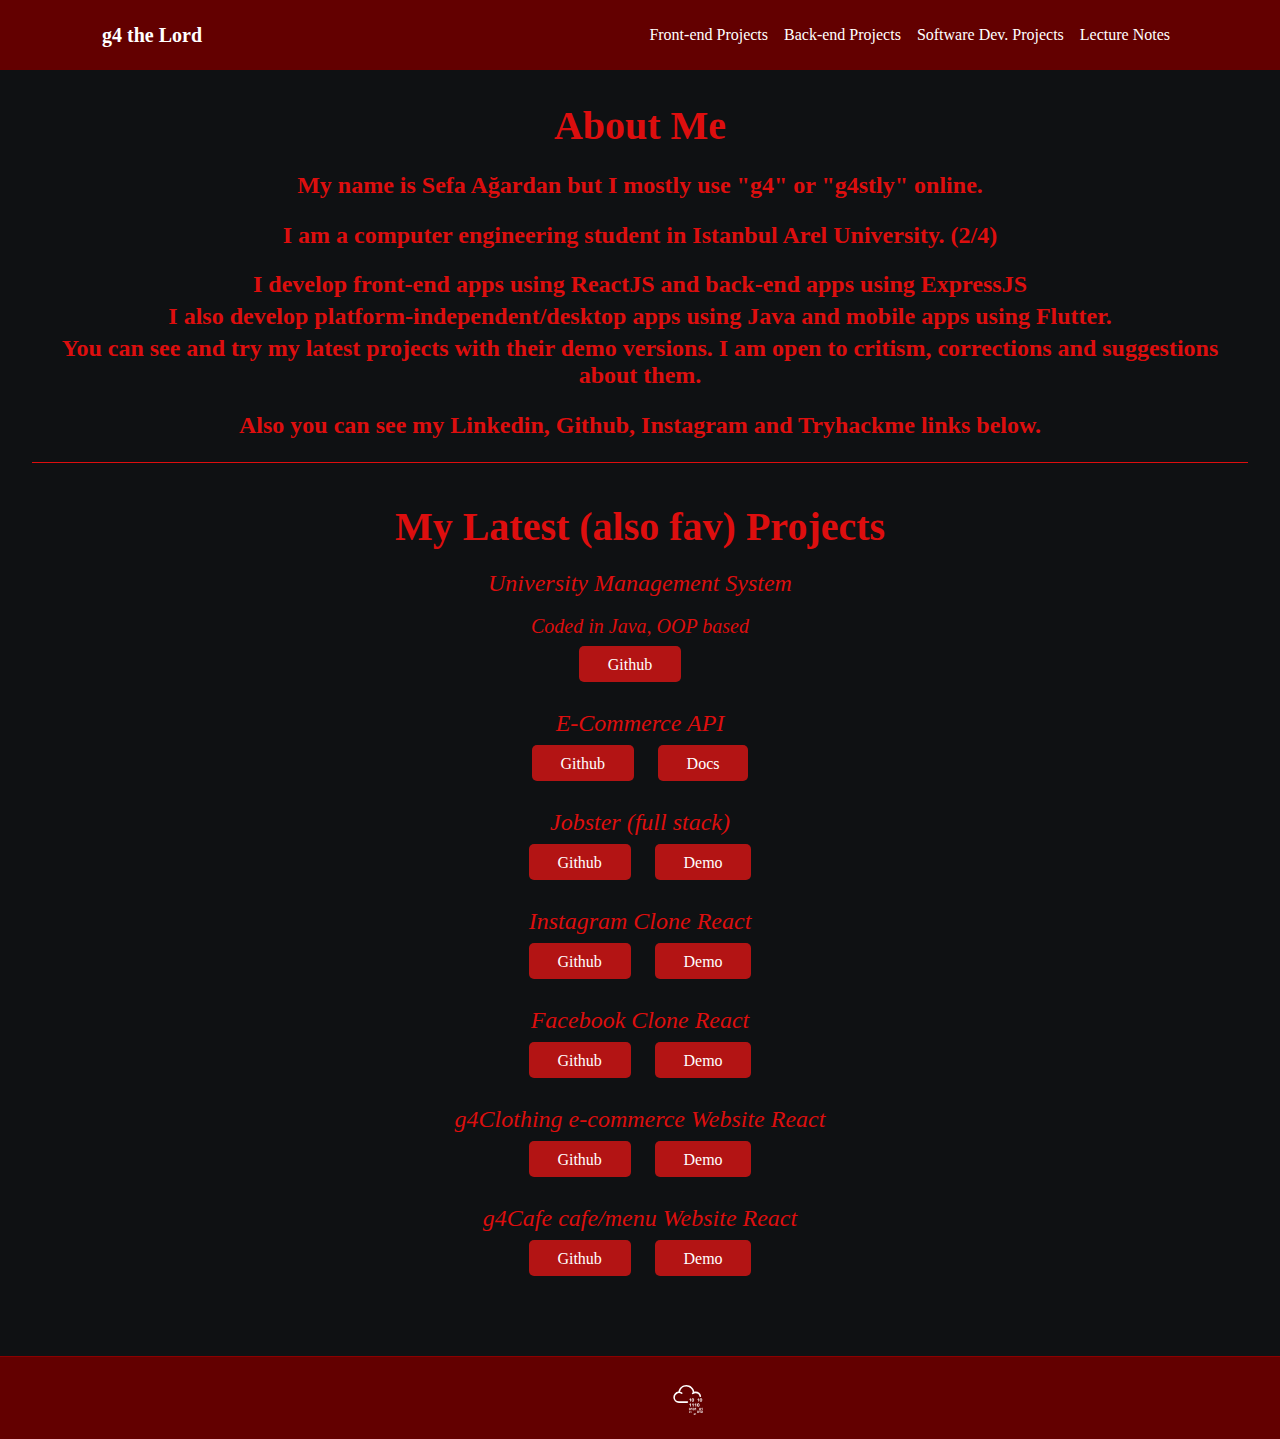
<file: index.html>
<!DOCTYPE html>
<html lang="en">

<head>
    <meta charset="UTF-8">
    <meta name="Generator" content="EditPlus">
    <meta name="Author" content="g4">
    <meta name="Keywords" content="Python,Html,Css,Boostrap,Javascript,Django">
    <meta name="Description" content="Programming">
    <meta name="viewport" content="width=device-width, initial-scale=1.0">
    <title>G4stLy Main</title>

    <!-- Google Fonts -->
    <link rel="preconnect" href="https://fonts.googleapis.com">
    <link rel="preconnect" href="https://fonts.gstatic.com" crossorigin>
    <link href="https://fonts.googleapis.com/css2?family=Ubuntu:ital,wght@0,400;1,300;1,700&display=swap"
        rel="stylesheet">
    <!-- Font Awesome -->
    <link rel="stylesheet" href="https://cdnjs.cloudflare.com/ajax/libs/font-awesome/6.1.1/css/all.min.css"
        integrity="sha512-KfkfwYDsLkIlwQp6LFnl8zNdLGxu9YAA1QvwINks4PhcElQSvqcyVLLD9aMhXd13uQjoXtEKNosOWaZqXgel0g=="
        crossorigin="anonymous" referrerpolicy="no-referrer" />
    <!-- Css-->
    <link rel="stylesheet" href="./global.css">
    <link rel="stylesheet" href="./main.css">
    <!-- Css Responsive -->
    <link rel="stylesheet" media="(max-width:500px)" href="./mobile.css">
    <link rel="stylesheet" media="(max-width:768px)" href="./tablet.css">

<body>
    
    
    
    <!-- Header / Navigation Bar -->

    <header class="bg-dark-red">
        <div class="container">
            <nav id="navbar">
                <h1 class="heading-small"> <a href="https://g4stlyx.github.io">g4 the Lord</a></h1>


                <ul>
                    <li><a href="/frontendProjects/index.html">Front-end Projects</a></li>
                    <li><a href="/backendProjects/index.html">Back-end Projects</a></li>
                    <li><a href="/softDevProjects/index.html">Software Dev. Projects</a></li>
                    <li><a href="/lectureNotes/index.html">Lecture Notes</a></li>
                </ul>

            </nav>
        </div>
    </header>
    
    

    <!-- Main Section-->

    <section id="main" style="background-color: rgb(15, 17, 19);">
        <div class="name text-center">
            <h1 class="heading-very-big">About Me</h1> <br>

            <div class="about-text-div">
                <h2 class="about-text" style="color:rgb(221, 14, 14)">My name is Sefa Ağardan but I mostly use "g4" or "g4stly" online.</h2><br>
                <h2 class="about-text" style="color:rgb(221, 14, 14)">I am a computer engineering student in Istanbul Arel University. (2/4)</h2><br>     
                <h2 class="about-text" style="color:rgb(221, 14, 14)">I develop front-end apps using ReactJS and back-end apps using ExpressJS</h><br>    
                <h2 class="about-text" style="color:rgb(221, 14, 14)">I also develop platform-independent/desktop apps using Java and mobile apps using Flutter.</h><br>
                <h2 class="about-text" style="color:rgb(221, 14, 14)">You can see and try my latest projects with their demo versions. I am open to critism, corrections and suggestions about them.</h2><br>            
                <h2 class="about-text" style="color:rgb(221, 14, 14)">Also you can see my Linkedin, Github, Instagram and Tryhackme links below.</h2>
            </div>
            <br><hr style="background-color:rgb(221, 14, 14); border:none;height:1px">
            
            <div class="latest-projects">
                <h1 style="color:rgb(221, 14, 14); margin-bottom:20px; margin-top:40px" class="heading-very-big">My Latest (also fav) Projects</h1>

                <p class="heading-medium"> University Management System</p> <br>
                <p class="heading-very-small" style="font-size:20px">Coded in Java, OOP based</p> <br>
                <a class="github" href="https://github.com/g4stlyx/uniManagement/">Github</a> &nbsp;&nbsp;&nbsp;&nbsp;
                <br><br><br>
                
                <p class="heading-medium"> E-Commerce API </p> <br>
                <a class="github" href="https://github.com/g4stlyx/eCommerceAPI/">Github</a> &nbsp;&nbsp;&nbsp;&nbsp;
                <a class="github" href="https://ecommerceapi-zwqi.onrender.com/">Docs</a>
                <br><br><br>
                
                <p class="heading-medium"> Jobster (full stack) </p> <br>
                <a class="github" href="https://github.com/g4stlyx/jobsterAPI">Github</a> &nbsp;&nbsp;&nbsp;&nbsp;
                <a class="github" href="https://jobster-api-1yfd.onrender.com/">Demo</a>
                <br><br><br>
                
                <p class="heading-medium">Instagram Clone React</p> <br>
                <a class="github" href="https://github.com/g4stlyx/instagramClone">Github</a> &nbsp;&nbsp;&nbsp;&nbsp;
                <a class="github" href="https://g4stlyx.github.io/instagramClone/">Demo</a>
                <br><br><br>

                <p class="heading-medium">Facebook Clone React</p> <br>
                <a class="github" href="https://github.com/g4stlyx/facebookClone">Github</a> &nbsp;&nbsp;&nbsp;&nbsp;
                <a class="github" href="https://g4stlyx.github.io/facebookClone/">Demo</a>
                <br><br><br>
                
                <p class="heading-medium">g4Clothing e-commerce Website React</p> <br>
                <a class="github" href="https://github.com/g4stlyx/g4Clothing">Github</a> &nbsp;&nbsp;&nbsp;&nbsp;
                <a class="github" href="https://g4stlyx.github.io/g4Clothing/">Demo</a>
                <br><br><br>

                <p class="heading-medium">g4Cafe cafe/menu Website React </p> <br>
                <a class="github" href="https://github.com/g4stlyx/g4Cafe">Github</a> &nbsp;&nbsp;&nbsp;&nbsp;
                <a class="github" href="https://g4stlyx.github.io/g4Cafe/">Demo</a>
                <br><br><br>
                
            </div>

        </div>
        
        
    </section>
      <!-- Footer / Contact Section -->

      <footer id="contact" class="bg-dark-red">

        <div class="contact-form">
                  
          <ul>
            <li><a href="https://linkedin.com/in/sef4/"><i class="fa-brands fa-linkedin-in"></i></a></li>
            <li><a href="https://github.com/g4stlyx"><i class="fa-brands fa-github"></i></a></li>
            <li><a href="https://instagram.com/g4stly_x"><i class="fa-brands fa-instagram"></i></a></li>
            <li><a href="https://tryhackme.com/p/g4stly"><svg xmlns="http://www.w3.org/2000/svg" width="30" height="30" viewBox="0 0 24 24"><path fill="currentColor" d="M10.705 0C7.54 0 4.902 2.285 4.349 5.291a4.525 4.525 0 0 0-4.107 4.5a4.525 4.525 0 0 0 4.52 4.52h6.761a.625.625 0 1 0 0-1.25H4.761a3.273 3.273 0 0 1-3.27-3.27A3.273 3.273 0 0 1 6.59 7.08a.625.625 0 0 0 .7-1.035a4.488 4.488 0 0 0-1.68-.69a5.223 5.223 0 0 1 5.096-4.104a5.221 5.221 0 0 1 5.174 4.57a4.489 4.489 0 0 0-.488.305a.625.625 0 1 0 .731 1.013a3.245 3.245 0 0 1 1.912-.616a3.278 3.278 0 0 1 3.203 2.61a.625.625 0 0 0 1.225-.251a4.533 4.533 0 0 0-4.428-3.61a4.54 4.54 0 0 0-.958.105C16.556 2.328 13.9 0 10.705 0zm5.192 10.64a.925.925 0 0 0-.462.108a.913.913 0 0 0-.313.29a1.27 1.27 0 0 0-.175.427a2.39 2.39 0 0 0-.054.514c0 .181.018.353.054.517c.036.164.095.307.175.43a.899.899 0 0 0 .313.297c.127.073.281.11.462.11c.18 0 .334-.037.46-.11a.897.897 0 0 0 .309-.296c.08-.124.137-.267.173-.431c.036-.164.054-.336.054-.517c0-.18-.018-.352-.054-.514a1.271 1.271 0 0 0-.173-.426a.901.901 0 0 0-.309-.291a.917.917 0 0 0-.46-.108zm6.486 0a.925.925 0 0 0-.462.108a.913.913 0 0 0-.313.29a1.27 1.27 0 0 0-.175.427a2.39 2.39 0 0 0-.053.514c0 .181.017.353.053.517c.036.164.095.307.175.43a.899.899 0 0 0 .313.297c.127.073.281.11.462.11c.18 0 .334-.037.46-.11a.897.897 0 0 0 .31-.296c.078-.124.136-.267.172-.431c.036-.164.054-.336.054-.517c0-.18-.018-.352-.054-.514a1.271 1.271 0 0 0-.173-.426a.901.901 0 0 0-.308-.291a.916.916 0 0 0-.461-.108zm-8.537.068l-.84.618l.313.43l.476-.368v1.877h.603v-2.557zm6.486 0l-.841.618l.314.43l.477-.368v1.877h.603v-2.557zm-4.435.445c.08 0 .143.028.193.084c.05.057.087.127.114.21c.026.083.044.173.054.269a2.541 2.541 0 0 1 0 .533c-.01.097-.028.187-.054.27a.584.584 0 0 1-.114.21a.243.243 0 0 1-.193.085a.248.248 0 0 1-.195-.086a.584.584 0 0 1-.118-.209a1.245 1.245 0 0 1-.056-.27a2.645 2.645 0 0 1 0-.533c.01-.096.029-.186.056-.27a.583.583 0 0 1 .118-.209a.25.25 0 0 1 .195-.084zm6.486 0c.08 0 .144.028.193.084c.05.057.087.127.114.21c.027.083.044.173.054.269a2.541 2.541 0 0 1 0 .533c-.01.097-.027.187-.054.27a.584.584 0 0 1-.114.21a.243.243 0 0 1-.193.085a.249.249 0 0 1-.195-.086a.581.581 0 0 1-.117-.209a1.245 1.245 0 0 1-.056-.27a2.642 2.642 0 0 1 0-.533c.01-.096.028-.186.056-.27a.58.58 0 0 1 .117-.209a.25.25 0 0 1 .195-.084zm-2.191 3.51a.93.93 0 0 0-.463.109a.908.908 0 0 0-.312.291c-.08.122-.139.263-.175.426a2.383 2.383 0 0 0-.054.514c0 .18.018.353.054.516c.036.164.094.308.175.432a.91.91 0 0 0 .312.296a.92.92 0 0 0 .463.11c.18 0 .333-.037.46-.11a.892.892 0 0 0 .308-.296a1.32 1.32 0 0 0 .174-.432c.036-.163.054-.335.054-.516c0-.18-.018-.352-.054-.514a1.274 1.274 0 0 0-.174-.426a.89.89 0 0 0-.309-.291a.918.918 0 0 0-.46-.108zm-6.402.07l-.841.617l.314.43l.476-.369v1.878h.604v-2.557zm2.125 0l-.841.617l.314.43l.477-.369v1.878h.603v-2.557zm2.116 0l-.84.617l.313.43l.477-.369v1.878h.603v-2.557zm2.16.443c.08 0 .144.028.194.085a.605.605 0 0 1 .114.21c.026.083.044.172.053.269a2.639 2.639 0 0 1 0 .532a1.28 1.28 0 0 1-.053.27a.585.585 0 0 1-.114.21a.244.244 0 0 1-.193.085a.25.25 0 0 1-.196-.085a.589.589 0 0 1-.117-.21a1.245 1.245 0 0 1-.056-.27a2.597 2.597 0 0 1 0-.532c.01-.097.028-.186.056-.27a.589.589 0 0 1 .117-.209a.249.249 0 0 1 .196-.085zm-6.729 3.073a.676.676 0 0 0-.335.078a.661.661 0 0 0-.227.211a.91.91 0 0 0-.127.31c-.027.118-.04.242-.04.373s.013.256.04.375a.93.93 0 0 0 .127.313a.65.65 0 0 0 .227.215c.092.053.204.08.335.08a.655.655 0 0 0 .334-.08a.65.65 0 0 0 .225-.215c.057-.09.1-.194.125-.313a1.75 1.75 0 0 0 .04-.375c0-.13-.014-.255-.04-.373a.931.931 0 0 0-.125-.31a.658.658 0 0 0-.225-.21a.667.667 0 0 0-.334-.08zm3.086 0a.675.675 0 0 0-.336.078a.661.661 0 0 0-.226.211a.907.907 0 0 0-.127.31a1.69 1.69 0 0 0-.04.373c0 .131.013.256.04.375a.928.928 0 0 0 .127.313c.058.09.134.162.226.215c.093.053.205.08.336.08a.655.655 0 0 0 .334-.08a.65.65 0 0 0 .224-.215c.058-.09.1-.194.126-.313a1.752 1.752 0 0 0 0-.748a.94.94 0 0 0-.126-.31a.657.657 0 0 0-.224-.21a.667.667 0 0 0-.334-.08zm5.108 0a.675.675 0 0 0-.336.078a.661.661 0 0 0-.226.211a.91.91 0 0 0-.127.31c-.027.118-.04.242-.04.373s.013.256.04.375a.931.931 0 0 0 .127.313c.058.09.134.162.226.215c.093.053.205.08.336.08c.13 0 .243-.027.334-.08a.65.65 0 0 0 .224-.215c.058-.09.1-.194.126-.313a1.75 1.75 0 0 0 .04-.375c0-.13-.014-.255-.04-.373a.943.943 0 0 0-.126-.31a.657.657 0 0 0-.224-.21a.668.668 0 0 0-.334-.08zm-6.658.05l-.61.448l.227.311l.346-.266v1.362h.438v-1.856zm3.068 0l-.61.448l.227.311l.346-.266v1.362h.438v-1.856zm5.108 0l-.611.448l.228.311l.346-.266v1.362h.438v-1.856zm-9.712.322c.058 0 .105.02.14.062a.421.421 0 0 1 .083.151a.96.96 0 0 1 .04.196a1.932 1.932 0 0 1 0 .386a.954.954 0 0 1-.04.197a.421.421 0 0 1-.083.152a.176.176 0 0 1-.14.061a.18.18 0 0 1-.141-.06a.427.427 0 0 1-.085-.153a.887.887 0 0 1-.041-.197a1.96 1.96 0 0 1 0-.386a.893.893 0 0 1 .04-.196a.42.42 0 0 1 .086-.151a.181.181 0 0 1 .141-.062zm3.086 0c.058 0 .104.02.14.062a.421.421 0 0 1 .082.151a.94.94 0 0 1 .04.196a1.906 1.906 0 0 1 0 .386a.93.93 0 0 1-.04.197a.421.421 0 0 1-.082.152a.176.176 0 0 1-.14.061a.18.18 0 0 1-.141-.06a.42.42 0 0 1-.086-.153a.846.846 0 0 1-.04-.197a1.965 1.965 0 0 1-.011-.195c0-.057.004-.121.01-.191a.849.849 0 0 1 .041-.196a.42.42 0 0 1 .086-.151a.182.182 0 0 1 .141-.062zm5.108 0c.058 0 .104.02.14.062a.421.421 0 0 1 .082.151a.92.92 0 0 1 .04.196a1.963 1.963 0 0 1 0 .386a.943.943 0 0 1-.04.197a.421.421 0 0 1-.082.152a.177.177 0 0 1-.14.061a.18.18 0 0 1-.142-.06a.437.437 0 0 1-.085-.153a.95.95 0 0 1-.04-.197a1.965 1.965 0 0 1-.011-.195c0-.057.004-.121.01-.191a.959.959 0 0 1 .04-.196a.47.47 0 0 1 .086-.151a.181.181 0 0 1 .142-.062zm-1.684 1.814a.675.675 0 0 0-.336.079a.66.66 0 0 0-.227.21a.91.91 0 0 0-.127.31a1.731 1.731 0 0 0 0 .748a.939.939 0 0 0 .127.314c.059.09.134.162.227.215c.093.053.205.08.336.08a.66.66 0 0 0 .334-.08a.648.648 0 0 0 .224-.215c.058-.09.1-.195.126-.314a1.737 1.737 0 0 0-.001-.747a.928.928 0 0 0-.125-.31a.65.65 0 0 0-.224-.211a.668.668 0 0 0-.334-.079zm3.063 0a.676.676 0 0 0-.336.079a.664.664 0 0 0-.227.21a.906.906 0 0 0-.127.31a1.74 1.74 0 0 0 0 .748a.936.936 0 0 0 .127.314a.66.66 0 0 0 .227.215c.092.053.204.08.336.08a.654.654 0 0 0 .334-.08a.648.648 0 0 0 .223-.215c.058-.09.1-.195.126-.314a1.74 1.74 0 0 0 0-.747a.928.928 0 0 0-.126-.31a.65.65 0 0 0-.223-.211a.666.666 0 0 0-.334-.079zm-1.545.05l-.611.448l.228.312l.346-.267v1.363h.438v-1.856zm-1.518.323c.057 0 .104.02.14.061a.42.42 0 0 1 .082.152a.91.91 0 0 1 .04.195a1.966 1.966 0 0 1 0 .387a.951.951 0 0 1-.04.197a.421.421 0 0 1-.082.152a.177.177 0 0 1-.14.06a.18.18 0 0 1-.142-.06a.428.428 0 0 1-.085-.152a.914.914 0 0 1-.04-.197a1.96 1.96 0 0 1-.011-.195c0-.058.003-.122.01-.192a.923.923 0 0 1 .041-.195c.02-.06.048-.11.085-.152a.181.181 0 0 1 .142-.061zm3.063 0c.057 0 .104.02.14.061a.42.42 0 0 1 .082.152a.94.94 0 0 1 .04.195a1.91 1.91 0 0 1 0 .387a.93.93 0 0 1-.04.197a.422.422 0 0 1-.083.152a.175.175 0 0 1-.14.06a.18.18 0 0 1-.141-.06a.423.423 0 0 1-.085-.152a.907.907 0 0 1-.04-.197a1.95 1.95 0 0 1 0-.387a.915.915 0 0 1 .04-.195c.02-.06.048-.11.085-.152a.182.182 0 0 1 .142-.061zm-9.713.185a.465.465 0 0 0-.232.055a.456.456 0 0 0-.157.146a.627.627 0 0 0-.089.215a1.168 1.168 0 0 0-.027.259c0 .09.009.177.027.26a.648.648 0 0 0 .089.216c.04.063.093.112.157.149a.459.459 0 0 0 .232.056c.09 0 .168-.02.231-.056a.45.45 0 0 0 .156-.149a.67.67 0 0 0 .087-.217a1.218 1.218 0 0 0 0-.518a.647.647 0 0 0-.087-.215a.448.448 0 0 0-.156-.146a.458.458 0 0 0-.23-.055zm1.052.035l-.423.31l.158.217l.24-.185v.944h.303v-1.286zm-1.052.224c.04 0 .073.014.097.042a.284.284 0 0 1 .057.105a.69.69 0 0 1 .028.136c.004.049.007.092.007.133c0 .04-.003.086-.007.135a.684.684 0 0 1-.028.136a.285.285 0 0 1-.057.105a.123.123 0 0 1-.097.043a.125.125 0 0 1-.098-.043a.298.298 0 0 1-.059-.105a.612.612 0 0 1-.028-.136a1.39 1.39 0 0 1 0-.268a.62.62 0 0 1 .028-.136a.297.297 0 0 1 .06-.105a.125.125 0 0 1 .097-.042zm3.775 1.394a.463.463 0 0 0-.232.054a.452.452 0 0 0-.157.146a.621.621 0 0 0-.088.214a1.19 1.19 0 0 0 0 .519a.641.641 0 0 0 .088.217a.46.46 0 0 0 .157.15a.458.458 0 0 0 .232.054a.454.454 0 0 0 .232-.055a.45.45 0 0 0 .155-.149a.664.664 0 0 0 .087-.217a1.189 1.189 0 0 0 0-.519a.642.642 0 0 0-.087-.214a.446.446 0 0 0-.155-.146a.459.459 0 0 0-.232-.054zm1.052.034l-.423.31l.158.216l.24-.185v.945h.303V22.68zm-1.052.223c.04 0 .073.014.098.043a.3.3 0 0 1 .057.105a.643.643 0 0 1 .027.135a1.31 1.31 0 0 1 0 .268a.654.654 0 0 1-.027.137a.307.307 0 0 1-.057.105a.124.124 0 0 1-.098.042a.125.125 0 0 1-.098-.042a.293.293 0 0 1-.059-.105a.618.618 0 0 1-.028-.137a1.364 1.364 0 0 1 0-.268a.612.612 0 0 1 .028-.135a.287.287 0 0 1 .06-.105a.123.123 0 0 1 .097-.043z"/></svg></a></li>
          </ul>
        
        </div>
      </footer>

      








</body>

</html>
</file>
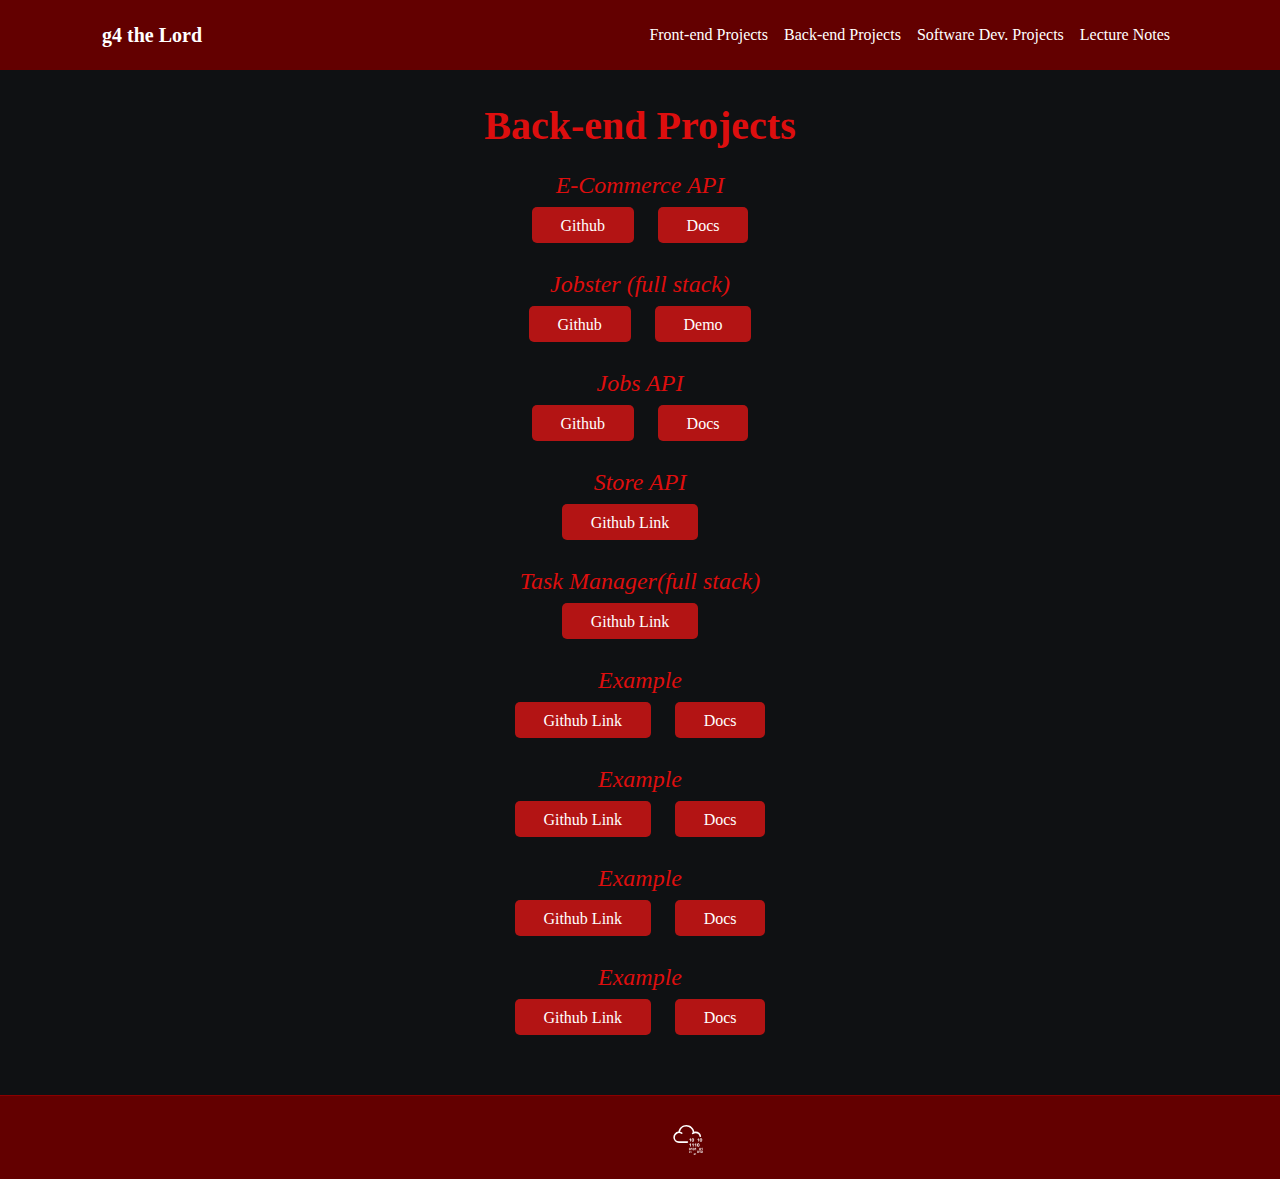
<file: backendProjects/index.html>
<!DOCTYPE html>
<html lang="en">

<head>
    <meta charset="UTF-8">
    <meta name="Generator" content="EditPlus">
    <meta name="Author" content="g4">
    <meta name="Keywords" content="Python,Html,Css,Boostrap,Javascript,C#">
    <meta name="Description" content="Programming">
    <meta name="viewport" content="width=device-width, initial-scale=1.0">
    <title>G4stLy Back-end Projects</title>

    <!-- Google Fonts -->
    <link rel="preconnect" href="https://fonts.googleapis.com">
    <link rel="preconnect" href="https://fonts.gstatic.com" crossorigin>
    <link href="https://fonts.googleapis.com/css2?family=Ubuntu:ital,wght@0,400;1,300;1,700&display=swap"
        rel="stylesheet">
    <!-- Font Awesome -->
    <link rel="stylesheet" href="https://cdnjs.cloudflare.com/ajax/libs/font-awesome/6.1.1/css/all.min.css"
        integrity="sha512-KfkfwYDsLkIlwQp6LFnl8zNdLGxu9YAA1QvwINks4PhcElQSvqcyVLLD9aMhXd13uQjoXtEKNosOWaZqXgel0g=="
        crossorigin="anonymous" referrerpolicy="no-referrer" />
    <!-- Css-->
    <link rel="stylesheet" type="text/css" href="../../global.css">
    <link rel="stylesheet" href="../../main.css">
    <!-- Css Responsive -->
    <link rel="stylesheet" media="(max-width:500px)" href="../../mobile.css">

<body>

    <!-- Header / Navigation Bar -->

    <header class="bg-dark-red">
        <div class="container">
            <nav id="navbar">
                <h1 class="heading-small"> <a href="https://g4stlyx.github.io">g4 the Lord</a></h1>


                <ul>
                    <li><a href="/frontendProjects/index.html">Front-end Projects</a></li>
                    <li><a href="/backendProjects/index.html">Back-end Projects</a></li>
                    <li><a href="/softDevProjects/index.html">Software Dev. Projects</a></li>
                    <li><a href="/lectureNotes/index.html">Lecture Notes</a></li>
                </ul>

            </nav>
        </div>
    </header>

    <!-- Main Section-->

    <section id="main">
        <div class="name text-center" >
            <h1 class="heading-very-big">Back-end Projects</h1> <br>

            <p class="heading-medium"> E-Commerce API </p> <br>
            <a class="github" href="https://github.com/g4stlyx/eCommerceAPI/">Github</a> &nbsp;&nbsp;&nbsp;&nbsp;
            <a class="github" href="https://ecommerceapi-zwqi.onrender.com/">Docs</a>
            <br><br><br>

            <p class="heading-medium">Jobster (full stack) </p> <br>
            <a class="github" href="https://github.com/g4stlyx/jobsterAPI">Github</a> &nbsp;&nbsp;&nbsp;&nbsp;
            <a class="github" href="https://jobster-api-1yfd.onrender.com/">Demo</a>
            <br><br><br>
            
            <p class="heading-medium">Jobs API</p> <br>
            <a class="github" href="https://github.com/g4stlyx/jobsAPI">Github</a> &nbsp;&nbsp;&nbsp;&nbsp;
            <a class="github" href="https://jobs-api-qomp.onrender.com/api-docs/#/">Docs</a>
            <br><br><br>

            <p class="heading-medium">Store API</p> <br>
            <a class="github" href="https://github.com/g4stlyx/storeAPI">Github Link</a> &nbsp;&nbsp;&nbsp;&nbsp;
            <br><br><br> 
            
            <p class="heading-medium">Task Manager(full stack)</p> <br>
            <a class="github" href="https://github.com/g4stlyx/taskManager">Github Link</a> &nbsp;&nbsp;&nbsp;&nbsp;
            <br><br><br>   

            <p class="heading-medium">Example</p> <br>
            <a class="github" href="https://github.com/g4stlyx/jobsAPI">Github Link</a> &nbsp;&nbsp;&nbsp;&nbsp;
            <a class="github" href="https://jobs-api-qomp.onrender.com/api-docs/#/">Docs</a>
            <br><br><br>

            <p class="heading-medium">Example</p> <br>
            <a class="github" href="https://github.com/g4stlyx/jobsAPI">Github Link</a> &nbsp;&nbsp;&nbsp;&nbsp;
            <a class="github" href="https://jobs-api-qomp.onrender.com/api-docs/#/">Docs</a>
            <br><br><br>
            
            <p class="heading-medium">Example</p> <br>
            <a class="github" href="https://github.com/g4stlyx/jobsAPI">Github Link</a> &nbsp;&nbsp;&nbsp;&nbsp;
            <a class="github" href="https://jobs-api-qomp.onrender.com/api-docs/#/">Docs</a>
            <br><br><br>

            <p class="heading-medium">Example</p> <br>
            <a class="github" href="https://github.com/g4stlyx/jobsAPI">Github Link</a> &nbsp;&nbsp;&nbsp;&nbsp;
            <a class="github" href="https://jobs-api-qomp.onrender.com/api-docs/#/">Docs</a>
            <br><br><br>








        </div>
        
        
    </section>

      <!-- Footer / Contact Section -->

      <footer id="contact" class="bg-dark-red">

        <div class="contact-form">
                  
            <ul>
                <li><a href="https://linkedin.com/in/sef4/"><i class="fa-brands fa-linkedin-in"></i></a></li>
                <li><a href="https://github.com/g4stlyx"><i class="fa-brands fa-github"></i></a></li>
                <li><a href="https://instagram.com/g4stly_x"><i class="fa-brands fa-instagram"></i></a></li>
                <li><a href="https://tryhackme.com/p/g4stly"><svg xmlns="http://www.w3.org/2000/svg" width="30" height="30" viewBox="0 0 24 24"><path fill="currentColor" d="M10.705 0C7.54 0 4.902 2.285 4.349 5.291a4.525 4.525 0 0 0-4.107 4.5a4.525 4.525 0 0 0 4.52 4.52h6.761a.625.625 0 1 0 0-1.25H4.761a3.273 3.273 0 0 1-3.27-3.27A3.273 3.273 0 0 1 6.59 7.08a.625.625 0 0 0 .7-1.035a4.488 4.488 0 0 0-1.68-.69a5.223 5.223 0 0 1 5.096-4.104a5.221 5.221 0 0 1 5.174 4.57a4.489 4.489 0 0 0-.488.305a.625.625 0 1 0 .731 1.013a3.245 3.245 0 0 1 1.912-.616a3.278 3.278 0 0 1 3.203 2.61a.625.625 0 0 0 1.225-.251a4.533 4.533 0 0 0-4.428-3.61a4.54 4.54 0 0 0-.958.105C16.556 2.328 13.9 0 10.705 0zm5.192 10.64a.925.925 0 0 0-.462.108a.913.913 0 0 0-.313.29a1.27 1.27 0 0 0-.175.427a2.39 2.39 0 0 0-.054.514c0 .181.018.353.054.517c.036.164.095.307.175.43a.899.899 0 0 0 .313.297c.127.073.281.11.462.11c.18 0 .334-.037.46-.11a.897.897 0 0 0 .309-.296c.08-.124.137-.267.173-.431c.036-.164.054-.336.054-.517c0-.18-.018-.352-.054-.514a1.271 1.271 0 0 0-.173-.426a.901.901 0 0 0-.309-.291a.917.917 0 0 0-.46-.108zm6.486 0a.925.925 0 0 0-.462.108a.913.913 0 0 0-.313.29a1.27 1.27 0 0 0-.175.427a2.39 2.39 0 0 0-.053.514c0 .181.017.353.053.517c.036.164.095.307.175.43a.899.899 0 0 0 .313.297c.127.073.281.11.462.11c.18 0 .334-.037.46-.11a.897.897 0 0 0 .31-.296c.078-.124.136-.267.172-.431c.036-.164.054-.336.054-.517c0-.18-.018-.352-.054-.514a1.271 1.271 0 0 0-.173-.426a.901.901 0 0 0-.308-.291a.916.916 0 0 0-.461-.108zm-8.537.068l-.84.618l.313.43l.476-.368v1.877h.603v-2.557zm6.486 0l-.841.618l.314.43l.477-.368v1.877h.603v-2.557zm-4.435.445c.08 0 .143.028.193.084c.05.057.087.127.114.21c.026.083.044.173.054.269a2.541 2.541 0 0 1 0 .533c-.01.097-.028.187-.054.27a.584.584 0 0 1-.114.21a.243.243 0 0 1-.193.085a.248.248 0 0 1-.195-.086a.584.584 0 0 1-.118-.209a1.245 1.245 0 0 1-.056-.27a2.645 2.645 0 0 1 0-.533c.01-.096.029-.186.056-.27a.583.583 0 0 1 .118-.209a.25.25 0 0 1 .195-.084zm6.486 0c.08 0 .144.028.193.084c.05.057.087.127.114.21c.027.083.044.173.054.269a2.541 2.541 0 0 1 0 .533c-.01.097-.027.187-.054.27a.584.584 0 0 1-.114.21a.243.243 0 0 1-.193.085a.249.249 0 0 1-.195-.086a.581.581 0 0 1-.117-.209a1.245 1.245 0 0 1-.056-.27a2.642 2.642 0 0 1 0-.533c.01-.096.028-.186.056-.27a.58.58 0 0 1 .117-.209a.25.25 0 0 1 .195-.084zm-2.191 3.51a.93.93 0 0 0-.463.109a.908.908 0 0 0-.312.291c-.08.122-.139.263-.175.426a2.383 2.383 0 0 0-.054.514c0 .18.018.353.054.516c.036.164.094.308.175.432a.91.91 0 0 0 .312.296a.92.92 0 0 0 .463.11c.18 0 .333-.037.46-.11a.892.892 0 0 0 .308-.296a1.32 1.32 0 0 0 .174-.432c.036-.163.054-.335.054-.516c0-.18-.018-.352-.054-.514a1.274 1.274 0 0 0-.174-.426a.89.89 0 0 0-.309-.291a.918.918 0 0 0-.46-.108zm-6.402.07l-.841.617l.314.43l.476-.369v1.878h.604v-2.557zm2.125 0l-.841.617l.314.43l.477-.369v1.878h.603v-2.557zm2.116 0l-.84.617l.313.43l.477-.369v1.878h.603v-2.557zm2.16.443c.08 0 .144.028.194.085a.605.605 0 0 1 .114.21c.026.083.044.172.053.269a2.639 2.639 0 0 1 0 .532a1.28 1.28 0 0 1-.053.27a.585.585 0 0 1-.114.21a.244.244 0 0 1-.193.085a.25.25 0 0 1-.196-.085a.589.589 0 0 1-.117-.21a1.245 1.245 0 0 1-.056-.27a2.597 2.597 0 0 1 0-.532c.01-.097.028-.186.056-.27a.589.589 0 0 1 .117-.209a.249.249 0 0 1 .196-.085zm-6.729 3.073a.676.676 0 0 0-.335.078a.661.661 0 0 0-.227.211a.91.91 0 0 0-.127.31c-.027.118-.04.242-.04.373s.013.256.04.375a.93.93 0 0 0 .127.313a.65.65 0 0 0 .227.215c.092.053.204.08.335.08a.655.655 0 0 0 .334-.08a.65.65 0 0 0 .225-.215c.057-.09.1-.194.125-.313a1.75 1.75 0 0 0 .04-.375c0-.13-.014-.255-.04-.373a.931.931 0 0 0-.125-.31a.658.658 0 0 0-.225-.21a.667.667 0 0 0-.334-.08zm3.086 0a.675.675 0 0 0-.336.078a.661.661 0 0 0-.226.211a.907.907 0 0 0-.127.31a1.69 1.69 0 0 0-.04.373c0 .131.013.256.04.375a.928.928 0 0 0 .127.313c.058.09.134.162.226.215c.093.053.205.08.336.08a.655.655 0 0 0 .334-.08a.65.65 0 0 0 .224-.215c.058-.09.1-.194.126-.313a1.752 1.752 0 0 0 0-.748a.94.94 0 0 0-.126-.31a.657.657 0 0 0-.224-.21a.667.667 0 0 0-.334-.08zm5.108 0a.675.675 0 0 0-.336.078a.661.661 0 0 0-.226.211a.91.91 0 0 0-.127.31c-.027.118-.04.242-.04.373s.013.256.04.375a.931.931 0 0 0 .127.313c.058.09.134.162.226.215c.093.053.205.08.336.08c.13 0 .243-.027.334-.08a.65.65 0 0 0 .224-.215c.058-.09.1-.194.126-.313a1.75 1.75 0 0 0 .04-.375c0-.13-.014-.255-.04-.373a.943.943 0 0 0-.126-.31a.657.657 0 0 0-.224-.21a.668.668 0 0 0-.334-.08zm-6.658.05l-.61.448l.227.311l.346-.266v1.362h.438v-1.856zm3.068 0l-.61.448l.227.311l.346-.266v1.362h.438v-1.856zm5.108 0l-.611.448l.228.311l.346-.266v1.362h.438v-1.856zm-9.712.322c.058 0 .105.02.14.062a.421.421 0 0 1 .083.151a.96.96 0 0 1 .04.196a1.932 1.932 0 0 1 0 .386a.954.954 0 0 1-.04.197a.421.421 0 0 1-.083.152a.176.176 0 0 1-.14.061a.18.18 0 0 1-.141-.06a.427.427 0 0 1-.085-.153a.887.887 0 0 1-.041-.197a1.96 1.96 0 0 1 0-.386a.893.893 0 0 1 .04-.196a.42.42 0 0 1 .086-.151a.181.181 0 0 1 .141-.062zm3.086 0c.058 0 .104.02.14.062a.421.421 0 0 1 .082.151a.94.94 0 0 1 .04.196a1.906 1.906 0 0 1 0 .386a.93.93 0 0 1-.04.197a.421.421 0 0 1-.082.152a.176.176 0 0 1-.14.061a.18.18 0 0 1-.141-.06a.42.42 0 0 1-.086-.153a.846.846 0 0 1-.04-.197a1.965 1.965 0 0 1-.011-.195c0-.057.004-.121.01-.191a.849.849 0 0 1 .041-.196a.42.42 0 0 1 .086-.151a.182.182 0 0 1 .141-.062zm5.108 0c.058 0 .104.02.14.062a.421.421 0 0 1 .082.151a.92.92 0 0 1 .04.196a1.963 1.963 0 0 1 0 .386a.943.943 0 0 1-.04.197a.421.421 0 0 1-.082.152a.177.177 0 0 1-.14.061a.18.18 0 0 1-.142-.06a.437.437 0 0 1-.085-.153a.95.95 0 0 1-.04-.197a1.965 1.965 0 0 1-.011-.195c0-.057.004-.121.01-.191a.959.959 0 0 1 .04-.196a.47.47 0 0 1 .086-.151a.181.181 0 0 1 .142-.062zm-1.684 1.814a.675.675 0 0 0-.336.079a.66.66 0 0 0-.227.21a.91.91 0 0 0-.127.31a1.731 1.731 0 0 0 0 .748a.939.939 0 0 0 .127.314c.059.09.134.162.227.215c.093.053.205.08.336.08a.66.66 0 0 0 .334-.08a.648.648 0 0 0 .224-.215c.058-.09.1-.195.126-.314a1.737 1.737 0 0 0-.001-.747a.928.928 0 0 0-.125-.31a.65.65 0 0 0-.224-.211a.668.668 0 0 0-.334-.079zm3.063 0a.676.676 0 0 0-.336.079a.664.664 0 0 0-.227.21a.906.906 0 0 0-.127.31a1.74 1.74 0 0 0 0 .748a.936.936 0 0 0 .127.314a.66.66 0 0 0 .227.215c.092.053.204.08.336.08a.654.654 0 0 0 .334-.08a.648.648 0 0 0 .223-.215c.058-.09.1-.195.126-.314a1.74 1.74 0 0 0 0-.747a.928.928 0 0 0-.126-.31a.65.65 0 0 0-.223-.211a.666.666 0 0 0-.334-.079zm-1.545.05l-.611.448l.228.312l.346-.267v1.363h.438v-1.856zm-1.518.323c.057 0 .104.02.14.061a.42.42 0 0 1 .082.152a.91.91 0 0 1 .04.195a1.966 1.966 0 0 1 0 .387a.951.951 0 0 1-.04.197a.421.421 0 0 1-.082.152a.177.177 0 0 1-.14.06a.18.18 0 0 1-.142-.06a.428.428 0 0 1-.085-.152a.914.914 0 0 1-.04-.197a1.96 1.96 0 0 1-.011-.195c0-.058.003-.122.01-.192a.923.923 0 0 1 .041-.195c.02-.06.048-.11.085-.152a.181.181 0 0 1 .142-.061zm3.063 0c.057 0 .104.02.14.061a.42.42 0 0 1 .082.152a.94.94 0 0 1 .04.195a1.91 1.91 0 0 1 0 .387a.93.93 0 0 1-.04.197a.422.422 0 0 1-.083.152a.175.175 0 0 1-.14.06a.18.18 0 0 1-.141-.06a.423.423 0 0 1-.085-.152a.907.907 0 0 1-.04-.197a1.95 1.95 0 0 1 0-.387a.915.915 0 0 1 .04-.195c.02-.06.048-.11.085-.152a.182.182 0 0 1 .142-.061zm-9.713.185a.465.465 0 0 0-.232.055a.456.456 0 0 0-.157.146a.627.627 0 0 0-.089.215a1.168 1.168 0 0 0-.027.259c0 .09.009.177.027.26a.648.648 0 0 0 .089.216c.04.063.093.112.157.149a.459.459 0 0 0 .232.056c.09 0 .168-.02.231-.056a.45.45 0 0 0 .156-.149a.67.67 0 0 0 .087-.217a1.218 1.218 0 0 0 0-.518a.647.647 0 0 0-.087-.215a.448.448 0 0 0-.156-.146a.458.458 0 0 0-.23-.055zm1.052.035l-.423.31l.158.217l.24-.185v.944h.303v-1.286zm-1.052.224c.04 0 .073.014.097.042a.284.284 0 0 1 .057.105a.69.69 0 0 1 .028.136c.004.049.007.092.007.133c0 .04-.003.086-.007.135a.684.684 0 0 1-.028.136a.285.285 0 0 1-.057.105a.123.123 0 0 1-.097.043a.125.125 0 0 1-.098-.043a.298.298 0 0 1-.059-.105a.612.612 0 0 1-.028-.136a1.39 1.39 0 0 1 0-.268a.62.62 0 0 1 .028-.136a.297.297 0 0 1 .06-.105a.125.125 0 0 1 .097-.042zm3.775 1.394a.463.463 0 0 0-.232.054a.452.452 0 0 0-.157.146a.621.621 0 0 0-.088.214a1.19 1.19 0 0 0 0 .519a.641.641 0 0 0 .088.217a.46.46 0 0 0 .157.15a.458.458 0 0 0 .232.054a.454.454 0 0 0 .232-.055a.45.45 0 0 0 .155-.149a.664.664 0 0 0 .087-.217a1.189 1.189 0 0 0 0-.519a.642.642 0 0 0-.087-.214a.446.446 0 0 0-.155-.146a.459.459 0 0 0-.232-.054zm1.052.034l-.423.31l.158.216l.24-.185v.945h.303V22.68zm-1.052.223c.04 0 .073.014.098.043a.3.3 0 0 1 .057.105a.643.643 0 0 1 .027.135a1.31 1.31 0 0 1 0 .268a.654.654 0 0 1-.027.137a.307.307 0 0 1-.057.105a.124.124 0 0 1-.098.042a.125.125 0 0 1-.098-.042a.293.293 0 0 1-.059-.105a.618.618 0 0 1-.028-.137a1.364 1.364 0 0 1 0-.268a.612.612 0 0 1 .028-.135a.287.287 0 0 1 .06-.105a.123.123 0 0 1 .097-.043z"/></svg></a></li>
            </ul>
        
        </div>
      </footer>

      








</body>

</html>
</file>
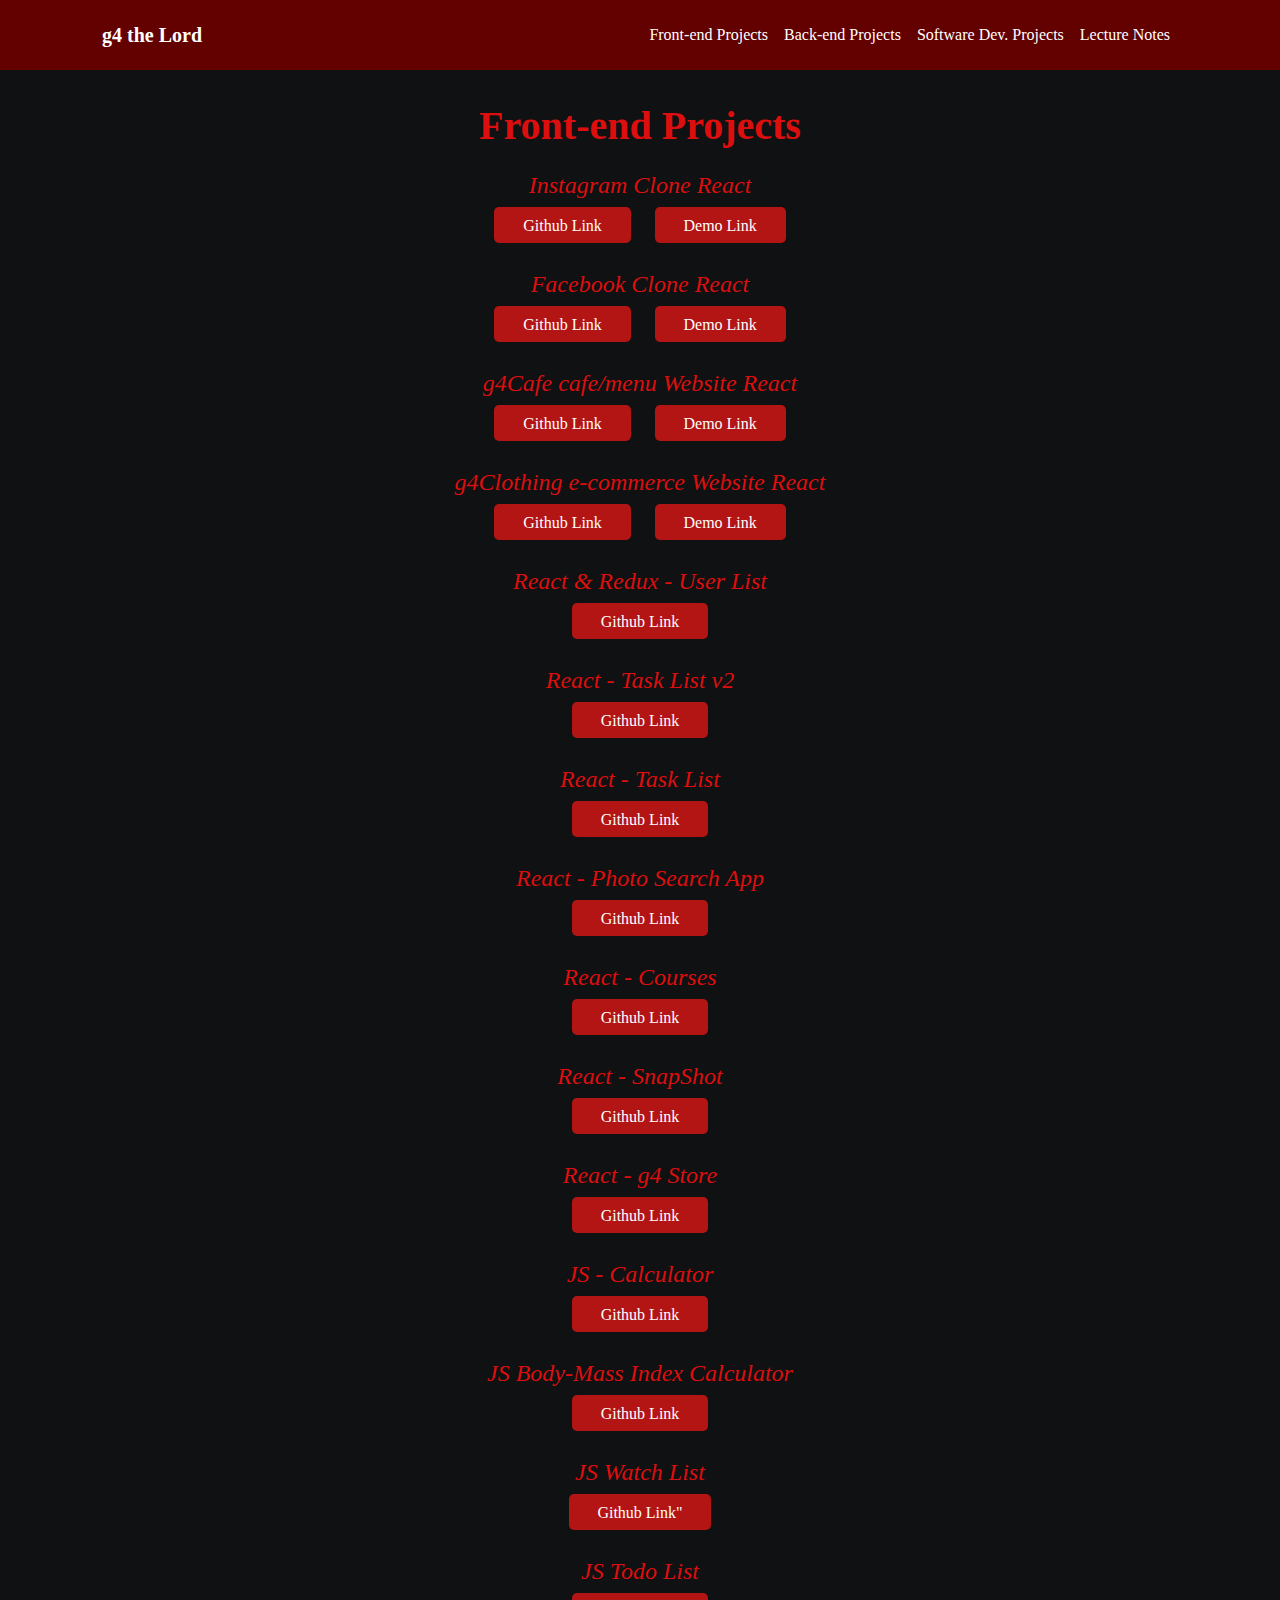
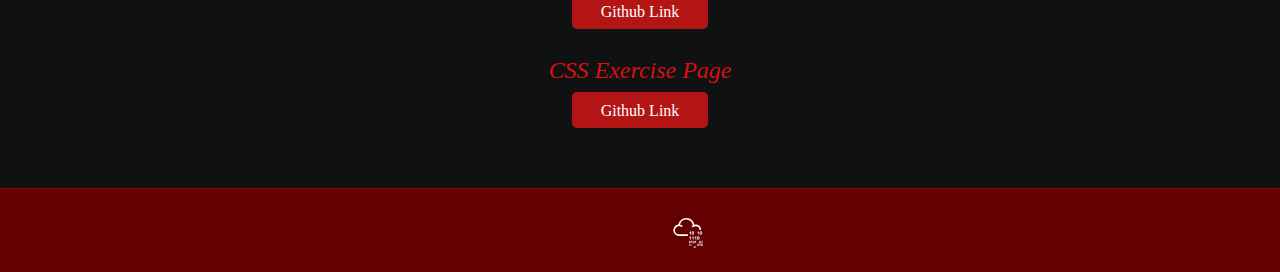
<file: frontendProjects/index.html>
<!DOCTYPE html>
<html lang="en">

<head>
    <meta charset="UTF-8">
    <meta name="Generator" content="EditPlus">
    <meta name="Author" content="g4">
    <meta name="Keywords" content="Python,Html,Css,Boostrap,Javascript,C#">
    <meta name="Description" content="Programming">
    <meta name="viewport" content="width=device-width, initial-scale=1.0">
    <title>G4stLy Front-end Projects</title>

    <!-- Google Fonts -->
    <link rel="preconnect" href="https://fonts.googleapis.com">
    <link rel="preconnect" href="https://fonts.gstatic.com" crossorigin>
    <link href="https://fonts.googleapis.com/css2?family=Ubuntu:ital,wght@0,400;1,300;1,700&display=swap"
        rel="stylesheet">
    <!-- Font Awesome -->
    <link rel="stylesheet" href="https://cdnjs.cloudflare.com/ajax/libs/font-awesome/6.1.1/css/all.min.css"
        integrity="sha512-KfkfwYDsLkIlwQp6LFnl8zNdLGxu9YAA1QvwINks4PhcElQSvqcyVLLD9aMhXd13uQjoXtEKNosOWaZqXgel0g=="
        crossorigin="anonymous" referrerpolicy="no-referrer" />
    <!-- Css-->
    <link rel="stylesheet" type="text/css" href="../../global.css">
    <link rel="stylesheet" href="../../main.css">
    <!-- Css Responsive -->
    <link rel="stylesheet" media="(max-width:500px)" href="../../mobile.css">

<body>

    <!-- Header / Navigation Bar -->

    <header class="bg-dark-red">
        <div class="container">
            <nav id="navbar">
                <h1 class="heading-small"> <a href="https://g4stlyx.github.io">g4 the Lord</a></h1>


                <ul>
                    <li><a href="/frontendProjects/index.html">Front-end Projects</a></li>
                    <li><a href="/backendProjects/index.html">Back-end Projects</a></li>
                    <li><a href="/softDevProjects/index.html">Software Dev. Projects</a></li>
                    <li><a href="/lectureNotes/index.html">Lecture Notes</a></li>
                </ul>

            </nav>
        </div>
    </header>

    <!-- Main Section-->

    <section id="main">
        <div class="name text-center" >
            <h1 class="heading-very-big">Front-end Projects</h1> <br>


            <p class="heading-medium">Instagram Clone React </p> <br>
            <a class="github" href="https://github.com/g4stlyx/instagramClone">Github Link</a> &nbsp;&nbsp;&nbsp;&nbsp;
            <a class="github" href="https://g4stlyx.github.io/instagramClone/">Demo Link</a>
            <br><br><br>
            
            <p class="heading-medium">Facebook Clone React </p> <br>
            <a class="github" href="https://github.com/g4stlyx/facebookClone">Github Link</a> &nbsp;&nbsp;&nbsp;&nbsp;
            <a class="github" href="https://g4stlyx.github.io/facebookClone/">Demo Link</a>
            <br><br><br>
            
            <p class="heading-medium">g4Cafe cafe/menu Website React </p> <br>
            <a class="github" href="https://github.com/g4stlyx/g4Cafe">Github Link</a> &nbsp;&nbsp;&nbsp;&nbsp;
            <a class="github" href="https://g4stlyx.github.io/g4Cafe/">Demo Link</a>
            <br><br><br>
            
            <p class="heading-medium">g4Clothing e-commerce Website React</p> <br>
            <a class="github" href="https://github.com/g4stlyx/g4Clothing">Github Link</a> &nbsp;&nbsp;&nbsp;&nbsp;
            <a class="github" href="https://g4stlyx.github.io/g4Clothing/">Demo Link</a>
            <br><br><br>
            
            <p class="heading-medium">React & Redux - User List</p> <br>
            <a class="github" href="https://github.com/g4stlyx/userList">Github Link</a>
            <br><br><br>

            <p class="heading-medium">React - Task List v2</p> <br>
            <a class="github" href="https://github.com/g4stlyx/taskListReactV2">Github Link</a>
            <br><br><br>

            <p class="heading-medium">React - Task List</p> <br>
            <a class="github" href="https://github.com/g4stlyx/taskListReact">Github Link</a>
            <br><br><br>

            <p class="heading-medium">React - Photo Search App</p> <br>
            <a class="github" href="https://github.com/g4stlyx/photoSearchReact">Github Link</a>
            <br><br><br>

            <p class="heading-medium">React - Courses</p> <br>
            <a class="github" href="https://github.com/g4stlyx/coursesReact">Github Link</a>
            <br><br><br>
            
            <p class="heading-medium">React - SnapShot</p> <br>
            <a class="github" href="https://github.com/g4stlyx/snapShot">Github Link</a>
            <br><br><br>

            <p class="heading-medium">React - g4 Store</p> <br>
            <a class="github" href="https://github.com/g4stlyx/g4StoreReact">Github Link</a>
            <br><br><br>

            <p class="heading-medium">JS - Calculator</p> <br>
            <a class="github" href="https://github.com/g4stlyx/calculatorJS">Github Link</a>
            <br><br><br>

            <p class="heading-medium">JS Body-Mass Index Calculator</p> <br>
            <a class="github" href="https://github.com/g4stlyx/bmiCalculatorJS">Github Link</a>
            <br><br><br>

            <p class="heading-medium">JS Watch List</p> <br>
            <a class="github" href="https://github.com/g4stlyx/watchList">Github Link"</a>
            <br><br><br>         

            <p class="heading-medium">JS Todo List</p> <br>
            <a class="github" href="https://github.com/g4stlyx/todoList">Github Link</a>
            <br><br><br>
            
            <p class="heading-medium">CSS Exercise Page</p> <br>
            <a class="github" href="https://github.com/g4stlyx/cssExamplePage">Github Link</a>
            <br><br><br>
            







            











        </div>
        
        
    </section>

      <!-- Footer / Contact Section -->

      <footer id="contact" class="bg-dark-red">

        <div class="contact-form">
                  
            <ul>
                <li><a href="https://linkedin.com/in/sef4/"><i class="fa-brands fa-linkedin-in"></i></a></li>
                <li><a href="https://github.com/g4stlyx"><i class="fa-brands fa-github"></i></a></li>
                <li><a href="https://instagram.com/g4stly_x"><i class="fa-brands fa-instagram"></i></a></li>
                <li><a href="https://tryhackme.com/p/g4stly"><svg xmlns="http://www.w3.org/2000/svg" width="30" height="30" viewBox="0 0 24 24"><path fill="currentColor" d="M10.705 0C7.54 0 4.902 2.285 4.349 5.291a4.525 4.525 0 0 0-4.107 4.5a4.525 4.525 0 0 0 4.52 4.52h6.761a.625.625 0 1 0 0-1.25H4.761a3.273 3.273 0 0 1-3.27-3.27A3.273 3.273 0 0 1 6.59 7.08a.625.625 0 0 0 .7-1.035a4.488 4.488 0 0 0-1.68-.69a5.223 5.223 0 0 1 5.096-4.104a5.221 5.221 0 0 1 5.174 4.57a4.489 4.489 0 0 0-.488.305a.625.625 0 1 0 .731 1.013a3.245 3.245 0 0 1 1.912-.616a3.278 3.278 0 0 1 3.203 2.61a.625.625 0 0 0 1.225-.251a4.533 4.533 0 0 0-4.428-3.61a4.54 4.54 0 0 0-.958.105C16.556 2.328 13.9 0 10.705 0zm5.192 10.64a.925.925 0 0 0-.462.108a.913.913 0 0 0-.313.29a1.27 1.27 0 0 0-.175.427a2.39 2.39 0 0 0-.054.514c0 .181.018.353.054.517c.036.164.095.307.175.43a.899.899 0 0 0 .313.297c.127.073.281.11.462.11c.18 0 .334-.037.46-.11a.897.897 0 0 0 .309-.296c.08-.124.137-.267.173-.431c.036-.164.054-.336.054-.517c0-.18-.018-.352-.054-.514a1.271 1.271 0 0 0-.173-.426a.901.901 0 0 0-.309-.291a.917.917 0 0 0-.46-.108zm6.486 0a.925.925 0 0 0-.462.108a.913.913 0 0 0-.313.29a1.27 1.27 0 0 0-.175.427a2.39 2.39 0 0 0-.053.514c0 .181.017.353.053.517c.036.164.095.307.175.43a.899.899 0 0 0 .313.297c.127.073.281.11.462.11c.18 0 .334-.037.46-.11a.897.897 0 0 0 .31-.296c.078-.124.136-.267.172-.431c.036-.164.054-.336.054-.517c0-.18-.018-.352-.054-.514a1.271 1.271 0 0 0-.173-.426a.901.901 0 0 0-.308-.291a.916.916 0 0 0-.461-.108zm-8.537.068l-.84.618l.313.43l.476-.368v1.877h.603v-2.557zm6.486 0l-.841.618l.314.43l.477-.368v1.877h.603v-2.557zm-4.435.445c.08 0 .143.028.193.084c.05.057.087.127.114.21c.026.083.044.173.054.269a2.541 2.541 0 0 1 0 .533c-.01.097-.028.187-.054.27a.584.584 0 0 1-.114.21a.243.243 0 0 1-.193.085a.248.248 0 0 1-.195-.086a.584.584 0 0 1-.118-.209a1.245 1.245 0 0 1-.056-.27a2.645 2.645 0 0 1 0-.533c.01-.096.029-.186.056-.27a.583.583 0 0 1 .118-.209a.25.25 0 0 1 .195-.084zm6.486 0c.08 0 .144.028.193.084c.05.057.087.127.114.21c.027.083.044.173.054.269a2.541 2.541 0 0 1 0 .533c-.01.097-.027.187-.054.27a.584.584 0 0 1-.114.21a.243.243 0 0 1-.193.085a.249.249 0 0 1-.195-.086a.581.581 0 0 1-.117-.209a1.245 1.245 0 0 1-.056-.27a2.642 2.642 0 0 1 0-.533c.01-.096.028-.186.056-.27a.58.58 0 0 1 .117-.209a.25.25 0 0 1 .195-.084zm-2.191 3.51a.93.93 0 0 0-.463.109a.908.908 0 0 0-.312.291c-.08.122-.139.263-.175.426a2.383 2.383 0 0 0-.054.514c0 .18.018.353.054.516c.036.164.094.308.175.432a.91.91 0 0 0 .312.296a.92.92 0 0 0 .463.11c.18 0 .333-.037.46-.11a.892.892 0 0 0 .308-.296a1.32 1.32 0 0 0 .174-.432c.036-.163.054-.335.054-.516c0-.18-.018-.352-.054-.514a1.274 1.274 0 0 0-.174-.426a.89.89 0 0 0-.309-.291a.918.918 0 0 0-.46-.108zm-6.402.07l-.841.617l.314.43l.476-.369v1.878h.604v-2.557zm2.125 0l-.841.617l.314.43l.477-.369v1.878h.603v-2.557zm2.116 0l-.84.617l.313.43l.477-.369v1.878h.603v-2.557zm2.16.443c.08 0 .144.028.194.085a.605.605 0 0 1 .114.21c.026.083.044.172.053.269a2.639 2.639 0 0 1 0 .532a1.28 1.28 0 0 1-.053.27a.585.585 0 0 1-.114.21a.244.244 0 0 1-.193.085a.25.25 0 0 1-.196-.085a.589.589 0 0 1-.117-.21a1.245 1.245 0 0 1-.056-.27a2.597 2.597 0 0 1 0-.532c.01-.097.028-.186.056-.27a.589.589 0 0 1 .117-.209a.249.249 0 0 1 .196-.085zm-6.729 3.073a.676.676 0 0 0-.335.078a.661.661 0 0 0-.227.211a.91.91 0 0 0-.127.31c-.027.118-.04.242-.04.373s.013.256.04.375a.93.93 0 0 0 .127.313a.65.65 0 0 0 .227.215c.092.053.204.08.335.08a.655.655 0 0 0 .334-.08a.65.65 0 0 0 .225-.215c.057-.09.1-.194.125-.313a1.75 1.75 0 0 0 .04-.375c0-.13-.014-.255-.04-.373a.931.931 0 0 0-.125-.31a.658.658 0 0 0-.225-.21a.667.667 0 0 0-.334-.08zm3.086 0a.675.675 0 0 0-.336.078a.661.661 0 0 0-.226.211a.907.907 0 0 0-.127.31a1.69 1.69 0 0 0-.04.373c0 .131.013.256.04.375a.928.928 0 0 0 .127.313c.058.09.134.162.226.215c.093.053.205.08.336.08a.655.655 0 0 0 .334-.08a.65.65 0 0 0 .224-.215c.058-.09.1-.194.126-.313a1.752 1.752 0 0 0 0-.748a.94.94 0 0 0-.126-.31a.657.657 0 0 0-.224-.21a.667.667 0 0 0-.334-.08zm5.108 0a.675.675 0 0 0-.336.078a.661.661 0 0 0-.226.211a.91.91 0 0 0-.127.31c-.027.118-.04.242-.04.373s.013.256.04.375a.931.931 0 0 0 .127.313c.058.09.134.162.226.215c.093.053.205.08.336.08c.13 0 .243-.027.334-.08a.65.65 0 0 0 .224-.215c.058-.09.1-.194.126-.313a1.75 1.75 0 0 0 .04-.375c0-.13-.014-.255-.04-.373a.943.943 0 0 0-.126-.31a.657.657 0 0 0-.224-.21a.668.668 0 0 0-.334-.08zm-6.658.05l-.61.448l.227.311l.346-.266v1.362h.438v-1.856zm3.068 0l-.61.448l.227.311l.346-.266v1.362h.438v-1.856zm5.108 0l-.611.448l.228.311l.346-.266v1.362h.438v-1.856zm-9.712.322c.058 0 .105.02.14.062a.421.421 0 0 1 .083.151a.96.96 0 0 1 .04.196a1.932 1.932 0 0 1 0 .386a.954.954 0 0 1-.04.197a.421.421 0 0 1-.083.152a.176.176 0 0 1-.14.061a.18.18 0 0 1-.141-.06a.427.427 0 0 1-.085-.153a.887.887 0 0 1-.041-.197a1.96 1.96 0 0 1 0-.386a.893.893 0 0 1 .04-.196a.42.42 0 0 1 .086-.151a.181.181 0 0 1 .141-.062zm3.086 0c.058 0 .104.02.14.062a.421.421 0 0 1 .082.151a.94.94 0 0 1 .04.196a1.906 1.906 0 0 1 0 .386a.93.93 0 0 1-.04.197a.421.421 0 0 1-.082.152a.176.176 0 0 1-.14.061a.18.18 0 0 1-.141-.06a.42.42 0 0 1-.086-.153a.846.846 0 0 1-.04-.197a1.965 1.965 0 0 1-.011-.195c0-.057.004-.121.01-.191a.849.849 0 0 1 .041-.196a.42.42 0 0 1 .086-.151a.182.182 0 0 1 .141-.062zm5.108 0c.058 0 .104.02.14.062a.421.421 0 0 1 .082.151a.92.92 0 0 1 .04.196a1.963 1.963 0 0 1 0 .386a.943.943 0 0 1-.04.197a.421.421 0 0 1-.082.152a.177.177 0 0 1-.14.061a.18.18 0 0 1-.142-.06a.437.437 0 0 1-.085-.153a.95.95 0 0 1-.04-.197a1.965 1.965 0 0 1-.011-.195c0-.057.004-.121.01-.191a.959.959 0 0 1 .04-.196a.47.47 0 0 1 .086-.151a.181.181 0 0 1 .142-.062zm-1.684 1.814a.675.675 0 0 0-.336.079a.66.66 0 0 0-.227.21a.91.91 0 0 0-.127.31a1.731 1.731 0 0 0 0 .748a.939.939 0 0 0 .127.314c.059.09.134.162.227.215c.093.053.205.08.336.08a.66.66 0 0 0 .334-.08a.648.648 0 0 0 .224-.215c.058-.09.1-.195.126-.314a1.737 1.737 0 0 0-.001-.747a.928.928 0 0 0-.125-.31a.65.65 0 0 0-.224-.211a.668.668 0 0 0-.334-.079zm3.063 0a.676.676 0 0 0-.336.079a.664.664 0 0 0-.227.21a.906.906 0 0 0-.127.31a1.74 1.74 0 0 0 0 .748a.936.936 0 0 0 .127.314a.66.66 0 0 0 .227.215c.092.053.204.08.336.08a.654.654 0 0 0 .334-.08a.648.648 0 0 0 .223-.215c.058-.09.1-.195.126-.314a1.74 1.74 0 0 0 0-.747a.928.928 0 0 0-.126-.31a.65.65 0 0 0-.223-.211a.666.666 0 0 0-.334-.079zm-1.545.05l-.611.448l.228.312l.346-.267v1.363h.438v-1.856zm-1.518.323c.057 0 .104.02.14.061a.42.42 0 0 1 .082.152a.91.91 0 0 1 .04.195a1.966 1.966 0 0 1 0 .387a.951.951 0 0 1-.04.197a.421.421 0 0 1-.082.152a.177.177 0 0 1-.14.06a.18.18 0 0 1-.142-.06a.428.428 0 0 1-.085-.152a.914.914 0 0 1-.04-.197a1.96 1.96 0 0 1-.011-.195c0-.058.003-.122.01-.192a.923.923 0 0 1 .041-.195c.02-.06.048-.11.085-.152a.181.181 0 0 1 .142-.061zm3.063 0c.057 0 .104.02.14.061a.42.42 0 0 1 .082.152a.94.94 0 0 1 .04.195a1.91 1.91 0 0 1 0 .387a.93.93 0 0 1-.04.197a.422.422 0 0 1-.083.152a.175.175 0 0 1-.14.06a.18.18 0 0 1-.141-.06a.423.423 0 0 1-.085-.152a.907.907 0 0 1-.04-.197a1.95 1.95 0 0 1 0-.387a.915.915 0 0 1 .04-.195c.02-.06.048-.11.085-.152a.182.182 0 0 1 .142-.061zm-9.713.185a.465.465 0 0 0-.232.055a.456.456 0 0 0-.157.146a.627.627 0 0 0-.089.215a1.168 1.168 0 0 0-.027.259c0 .09.009.177.027.26a.648.648 0 0 0 .089.216c.04.063.093.112.157.149a.459.459 0 0 0 .232.056c.09 0 .168-.02.231-.056a.45.45 0 0 0 .156-.149a.67.67 0 0 0 .087-.217a1.218 1.218 0 0 0 0-.518a.647.647 0 0 0-.087-.215a.448.448 0 0 0-.156-.146a.458.458 0 0 0-.23-.055zm1.052.035l-.423.31l.158.217l.24-.185v.944h.303v-1.286zm-1.052.224c.04 0 .073.014.097.042a.284.284 0 0 1 .057.105a.69.69 0 0 1 .028.136c.004.049.007.092.007.133c0 .04-.003.086-.007.135a.684.684 0 0 1-.028.136a.285.285 0 0 1-.057.105a.123.123 0 0 1-.097.043a.125.125 0 0 1-.098-.043a.298.298 0 0 1-.059-.105a.612.612 0 0 1-.028-.136a1.39 1.39 0 0 1 0-.268a.62.62 0 0 1 .028-.136a.297.297 0 0 1 .06-.105a.125.125 0 0 1 .097-.042zm3.775 1.394a.463.463 0 0 0-.232.054a.452.452 0 0 0-.157.146a.621.621 0 0 0-.088.214a1.19 1.19 0 0 0 0 .519a.641.641 0 0 0 .088.217a.46.46 0 0 0 .157.15a.458.458 0 0 0 .232.054a.454.454 0 0 0 .232-.055a.45.45 0 0 0 .155-.149a.664.664 0 0 0 .087-.217a1.189 1.189 0 0 0 0-.519a.642.642 0 0 0-.087-.214a.446.446 0 0 0-.155-.146a.459.459 0 0 0-.232-.054zm1.052.034l-.423.31l.158.216l.24-.185v.945h.303V22.68zm-1.052.223c.04 0 .073.014.098.043a.3.3 0 0 1 .057.105a.643.643 0 0 1 .027.135a1.31 1.31 0 0 1 0 .268a.654.654 0 0 1-.027.137a.307.307 0 0 1-.057.105a.124.124 0 0 1-.098.042a.125.125 0 0 1-.098-.042a.293.293 0 0 1-.059-.105a.618.618 0 0 1-.028-.137a1.364 1.364 0 0 1 0-.268a.612.612 0 0 1 .028-.135a.287.287 0 0 1 .06-.105a.123.123 0 0 1 .097-.043z"/></svg></a></li>
            </ul>
        
        </div>
      </footer>

      








</body>

</html>
</file>
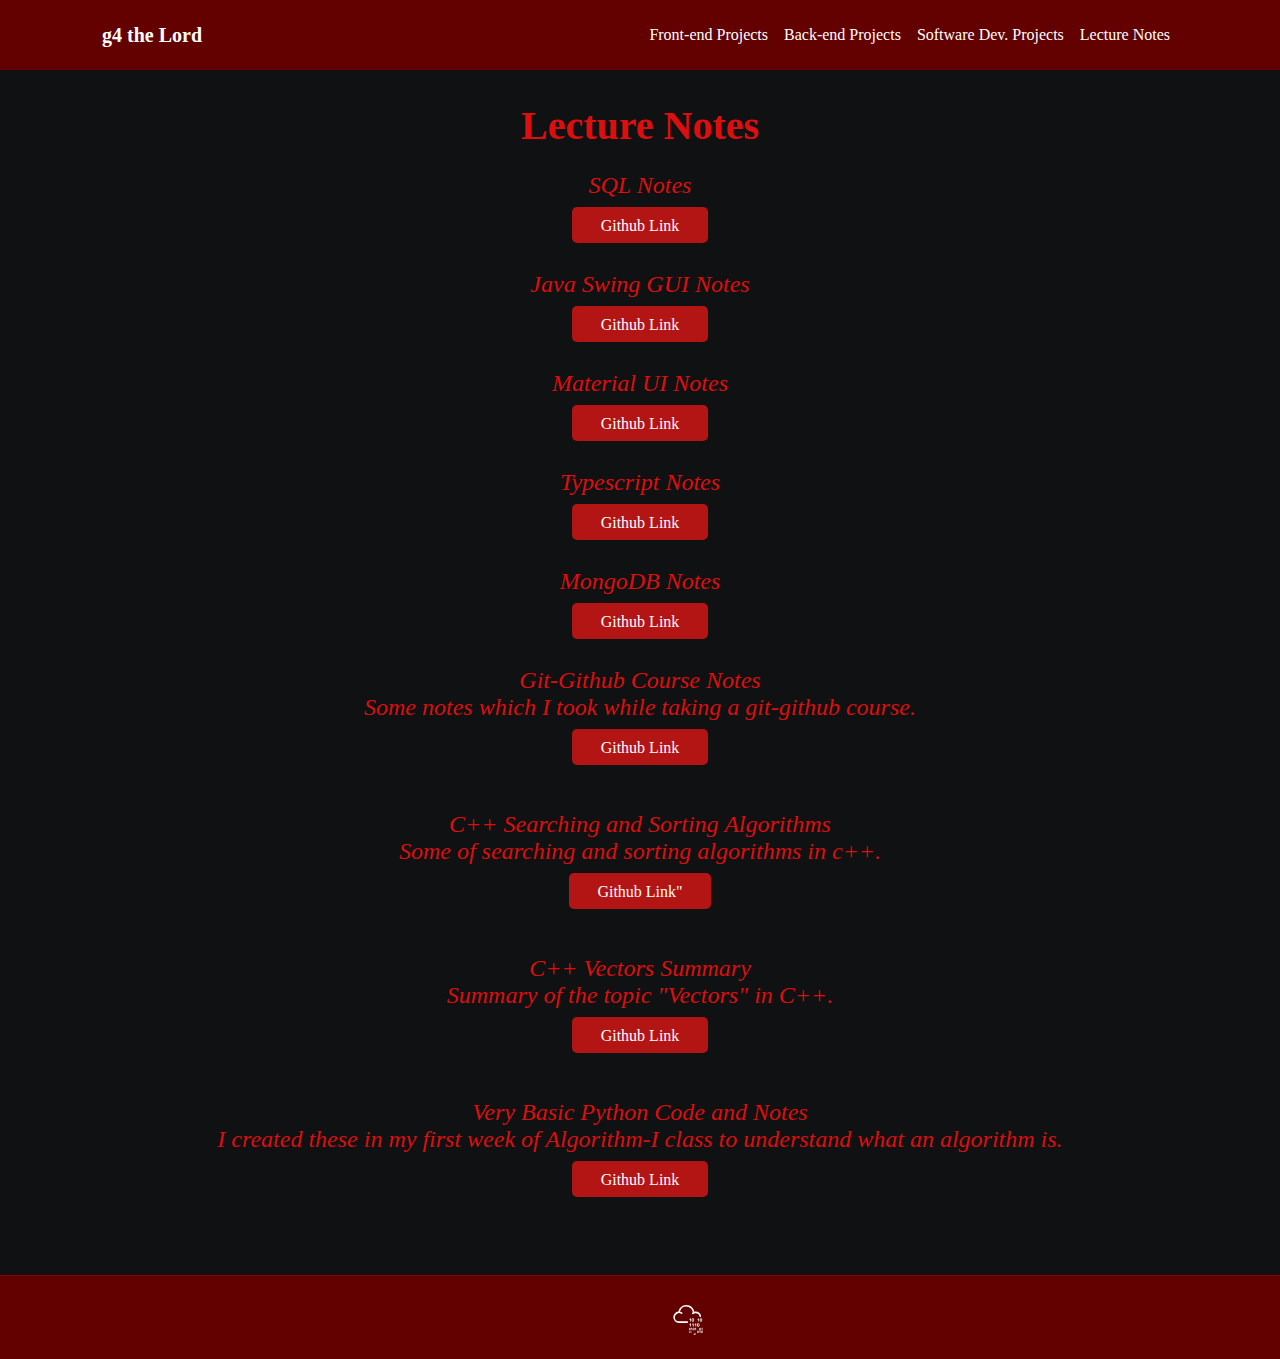
<file: lectureNotes/index.html>
<!DOCTYPE html>
<html lang="en">

<head>
    <meta charset="UTF-8">
    <meta name="Generator" content="EditPlus">
    <meta name="Author" content="g4">
    <meta name="Keywords" content="Python,Html,Css,Boostrap,Javascript">
    <meta name="Description" content="Programming">
    <meta name="viewport" content="width=device-width, initial-scale=1.0">
    <title>G4stLy Lecture Notes</title>

    <!-- Google Fonts -->
    <link rel="preconnect" href="https://fonts.googleapis.com">
    <link rel="preconnect" href="https://fonts.gstatic.com" crossorigin>
    <link href="https://fonts.googleapis.com/css2?family=Ubuntu:ital,wght@0,400;1,300;1,700&display=swap"
        rel="stylesheet">
    <!-- Font Awesome -->
    <link rel="stylesheet" href="https://cdnjs.cloudflare.com/ajax/libs/font-awesome/6.1.1/css/all.min.css"
        integrity="sha512-KfkfwYDsLkIlwQp6LFnl8zNdLGxu9YAA1QvwINks4PhcElQSvqcyVLLD9aMhXd13uQjoXtEKNosOWaZqXgel0g=="
        crossorigin="anonymous" referrerpolicy="no-referrer" />
    <!-- Css-->
    <link rel="stylesheet" href="../../global.css">
    <link rel="stylesheet" href="../../main.css">
    <!-- Css Responsive -->
    <link rel="stylesheet" media="(max-width:500px)" href="../../mobile.css">
    <link rel="stylesheet" media="(max-width:500px)" href="../../tablet.css">

<body>

    <!-- Header / Navigation Bar -->

    <header class="bg-dark-red">
        <div class="container">
            <nav id="navbar">
                <h1 class="heading-small"> <a href="https://g4stlyx.github.io">g4 the Lord</a></h1>


                <ul>
                    <li><a href="/frontendProjects/index.html">Front-end Projects</a></li>
                    <li><a href="/backendProjects/index.html">Back-end Projects</a></li>
                    <li><a href="/softDevProjects/index.html">Software Dev. Projects</a></li>
                    <li><a href="/lectureNotes/index.html">Lecture Notes</a></li>
                </ul>

            </nav>
        </div>
    </header>

    <!-- Main Section-->

    <section id="main">
        <div class="name text-center" >
            <h1 class="heading-very-big">Lecture Notes</h1> <br>

            <p class="heading-medium">SQL Notes</p> <br>
            <a class="github" href="https://github.com/g4stlyx/sqlNotes">Github Link</a>
            <br><br><br>
            
            <p class="heading-medium">Java Swing GUI Notes</p> <br>
            <a class="github" href="https://github.com/g4stlyx/javaSwingNotes">Github Link</a>
            <br><br><br>
            
            <p class="heading-medium">Material UI Notes</p> <br>
            <a class="github" href="https://github.com/g4stlyx/muiNotes">Github Link</a>
            <br><br><br>

            <p class="heading-medium">Typescript Notes</p> <br>
            <a class="github" href="https://github.com/g4stlyx/tsNotes">Github Link</a>
            <br><br><br>

            <p class="heading-medium">MongoDB Notes</p> <br>
            <a class="github" href="https://github.com/g4stlyx/mongoDBnotes">Github Link</a>
            <br><br><br>

            <p class="heading-medium">Git-Github Course Notes</p>
            <p class="heading-very-small">Some notes which I took while taking a git-github course.</p> <br>
            <a class="github" href="https://github.com/g4stlyx/git-githubCourseNotes/">Github Link</a>
            <br><br><br><br>

            <p class="heading-medium">C++ Searching and Sorting Algorithms</p>
            <p class="heading-very-small">Some of searching and sorting algorithms in c++.</p> <br>
            <a class="github" href="https://github.com/g4stlyx/algorithmsCpp">Github Link"</a>
            <br><br><br><br>
            
            <p class="heading-medium">C++ Vectors Summary</p>
            <p class="heading-very-small">Summary of the topic "Vectors" in C++.</p> <br>
            <a class="github" href="https://github.com/g4stlyx/cppVectorsSum">Github Link</a>
            <br><br><br><br>
            
            <p class="heading-medium">Very Basic Python Code and Notes</p>
            <p class="heading-very-small">I created these in my first week of Algorithm-I class to understand what an algorithm is.</p> <br>
            <a class="github" href="https://github.com/g4stlyx/pyClass2">Github Link</a>
            <br><br><br><br>
            













        </div>
        
        
    </section>
      <!-- Footer / Contact Section -->
      <footer id="contact" class="bg-dark-red">
        <div class="contact-form">
                  
            <ul>
                <li><a href="https://linkedin.com/in/sef4/"><i class="fa-brands fa-linkedin-in"></i></a></li>
                <li><a href="https://github.com/g4stlyx"><i class="fa-brands fa-github"></i></a></li>
                <li><a href="https://instagram.com/g4stly_x"><i class="fa-brands fa-instagram"></i></a></li>
                <li><a href="https://tryhackme.com/p/g4stly"><svg xmlns="http://www.w3.org/2000/svg" width="30" height="30" viewBox="0 0 24 24"><path fill="currentColor" d="M10.705 0C7.54 0 4.902 2.285 4.349 5.291a4.525 4.525 0 0 0-4.107 4.5a4.525 4.525 0 0 0 4.52 4.52h6.761a.625.625 0 1 0 0-1.25H4.761a3.273 3.273 0 0 1-3.27-3.27A3.273 3.273 0 0 1 6.59 7.08a.625.625 0 0 0 .7-1.035a4.488 4.488 0 0 0-1.68-.69a5.223 5.223 0 0 1 5.096-4.104a5.221 5.221 0 0 1 5.174 4.57a4.489 4.489 0 0 0-.488.305a.625.625 0 1 0 .731 1.013a3.245 3.245 0 0 1 1.912-.616a3.278 3.278 0 0 1 3.203 2.61a.625.625 0 0 0 1.225-.251a4.533 4.533 0 0 0-4.428-3.61a4.54 4.54 0 0 0-.958.105C16.556 2.328 13.9 0 10.705 0zm5.192 10.64a.925.925 0 0 0-.462.108a.913.913 0 0 0-.313.29a1.27 1.27 0 0 0-.175.427a2.39 2.39 0 0 0-.054.514c0 .181.018.353.054.517c.036.164.095.307.175.43a.899.899 0 0 0 .313.297c.127.073.281.11.462.11c.18 0 .334-.037.46-.11a.897.897 0 0 0 .309-.296c.08-.124.137-.267.173-.431c.036-.164.054-.336.054-.517c0-.18-.018-.352-.054-.514a1.271 1.271 0 0 0-.173-.426a.901.901 0 0 0-.309-.291a.917.917 0 0 0-.46-.108zm6.486 0a.925.925 0 0 0-.462.108a.913.913 0 0 0-.313.29a1.27 1.27 0 0 0-.175.427a2.39 2.39 0 0 0-.053.514c0 .181.017.353.053.517c.036.164.095.307.175.43a.899.899 0 0 0 .313.297c.127.073.281.11.462.11c.18 0 .334-.037.46-.11a.897.897 0 0 0 .31-.296c.078-.124.136-.267.172-.431c.036-.164.054-.336.054-.517c0-.18-.018-.352-.054-.514a1.271 1.271 0 0 0-.173-.426a.901.901 0 0 0-.308-.291a.916.916 0 0 0-.461-.108zm-8.537.068l-.84.618l.313.43l.476-.368v1.877h.603v-2.557zm6.486 0l-.841.618l.314.43l.477-.368v1.877h.603v-2.557zm-4.435.445c.08 0 .143.028.193.084c.05.057.087.127.114.21c.026.083.044.173.054.269a2.541 2.541 0 0 1 0 .533c-.01.097-.028.187-.054.27a.584.584 0 0 1-.114.21a.243.243 0 0 1-.193.085a.248.248 0 0 1-.195-.086a.584.584 0 0 1-.118-.209a1.245 1.245 0 0 1-.056-.27a2.645 2.645 0 0 1 0-.533c.01-.096.029-.186.056-.27a.583.583 0 0 1 .118-.209a.25.25 0 0 1 .195-.084zm6.486 0c.08 0 .144.028.193.084c.05.057.087.127.114.21c.027.083.044.173.054.269a2.541 2.541 0 0 1 0 .533c-.01.097-.027.187-.054.27a.584.584 0 0 1-.114.21a.243.243 0 0 1-.193.085a.249.249 0 0 1-.195-.086a.581.581 0 0 1-.117-.209a1.245 1.245 0 0 1-.056-.27a2.642 2.642 0 0 1 0-.533c.01-.096.028-.186.056-.27a.58.58 0 0 1 .117-.209a.25.25 0 0 1 .195-.084zm-2.191 3.51a.93.93 0 0 0-.463.109a.908.908 0 0 0-.312.291c-.08.122-.139.263-.175.426a2.383 2.383 0 0 0-.054.514c0 .18.018.353.054.516c.036.164.094.308.175.432a.91.91 0 0 0 .312.296a.92.92 0 0 0 .463.11c.18 0 .333-.037.46-.11a.892.892 0 0 0 .308-.296a1.32 1.32 0 0 0 .174-.432c.036-.163.054-.335.054-.516c0-.18-.018-.352-.054-.514a1.274 1.274 0 0 0-.174-.426a.89.89 0 0 0-.309-.291a.918.918 0 0 0-.46-.108zm-6.402.07l-.841.617l.314.43l.476-.369v1.878h.604v-2.557zm2.125 0l-.841.617l.314.43l.477-.369v1.878h.603v-2.557zm2.116 0l-.84.617l.313.43l.477-.369v1.878h.603v-2.557zm2.16.443c.08 0 .144.028.194.085a.605.605 0 0 1 .114.21c.026.083.044.172.053.269a2.639 2.639 0 0 1 0 .532a1.28 1.28 0 0 1-.053.27a.585.585 0 0 1-.114.21a.244.244 0 0 1-.193.085a.25.25 0 0 1-.196-.085a.589.589 0 0 1-.117-.21a1.245 1.245 0 0 1-.056-.27a2.597 2.597 0 0 1 0-.532c.01-.097.028-.186.056-.27a.589.589 0 0 1 .117-.209a.249.249 0 0 1 .196-.085zm-6.729 3.073a.676.676 0 0 0-.335.078a.661.661 0 0 0-.227.211a.91.91 0 0 0-.127.31c-.027.118-.04.242-.04.373s.013.256.04.375a.93.93 0 0 0 .127.313a.65.65 0 0 0 .227.215c.092.053.204.08.335.08a.655.655 0 0 0 .334-.08a.65.65 0 0 0 .225-.215c.057-.09.1-.194.125-.313a1.75 1.75 0 0 0 .04-.375c0-.13-.014-.255-.04-.373a.931.931 0 0 0-.125-.31a.658.658 0 0 0-.225-.21a.667.667 0 0 0-.334-.08zm3.086 0a.675.675 0 0 0-.336.078a.661.661 0 0 0-.226.211a.907.907 0 0 0-.127.31a1.69 1.69 0 0 0-.04.373c0 .131.013.256.04.375a.928.928 0 0 0 .127.313c.058.09.134.162.226.215c.093.053.205.08.336.08a.655.655 0 0 0 .334-.08a.65.65 0 0 0 .224-.215c.058-.09.1-.194.126-.313a1.752 1.752 0 0 0 0-.748a.94.94 0 0 0-.126-.31a.657.657 0 0 0-.224-.21a.667.667 0 0 0-.334-.08zm5.108 0a.675.675 0 0 0-.336.078a.661.661 0 0 0-.226.211a.91.91 0 0 0-.127.31c-.027.118-.04.242-.04.373s.013.256.04.375a.931.931 0 0 0 .127.313c.058.09.134.162.226.215c.093.053.205.08.336.08c.13 0 .243-.027.334-.08a.65.65 0 0 0 .224-.215c.058-.09.1-.194.126-.313a1.75 1.75 0 0 0 .04-.375c0-.13-.014-.255-.04-.373a.943.943 0 0 0-.126-.31a.657.657 0 0 0-.224-.21a.668.668 0 0 0-.334-.08zm-6.658.05l-.61.448l.227.311l.346-.266v1.362h.438v-1.856zm3.068 0l-.61.448l.227.311l.346-.266v1.362h.438v-1.856zm5.108 0l-.611.448l.228.311l.346-.266v1.362h.438v-1.856zm-9.712.322c.058 0 .105.02.14.062a.421.421 0 0 1 .083.151a.96.96 0 0 1 .04.196a1.932 1.932 0 0 1 0 .386a.954.954 0 0 1-.04.197a.421.421 0 0 1-.083.152a.176.176 0 0 1-.14.061a.18.18 0 0 1-.141-.06a.427.427 0 0 1-.085-.153a.887.887 0 0 1-.041-.197a1.96 1.96 0 0 1 0-.386a.893.893 0 0 1 .04-.196a.42.42 0 0 1 .086-.151a.181.181 0 0 1 .141-.062zm3.086 0c.058 0 .104.02.14.062a.421.421 0 0 1 .082.151a.94.94 0 0 1 .04.196a1.906 1.906 0 0 1 0 .386a.93.93 0 0 1-.04.197a.421.421 0 0 1-.082.152a.176.176 0 0 1-.14.061a.18.18 0 0 1-.141-.06a.42.42 0 0 1-.086-.153a.846.846 0 0 1-.04-.197a1.965 1.965 0 0 1-.011-.195c0-.057.004-.121.01-.191a.849.849 0 0 1 .041-.196a.42.42 0 0 1 .086-.151a.182.182 0 0 1 .141-.062zm5.108 0c.058 0 .104.02.14.062a.421.421 0 0 1 .082.151a.92.92 0 0 1 .04.196a1.963 1.963 0 0 1 0 .386a.943.943 0 0 1-.04.197a.421.421 0 0 1-.082.152a.177.177 0 0 1-.14.061a.18.18 0 0 1-.142-.06a.437.437 0 0 1-.085-.153a.95.95 0 0 1-.04-.197a1.965 1.965 0 0 1-.011-.195c0-.057.004-.121.01-.191a.959.959 0 0 1 .04-.196a.47.47 0 0 1 .086-.151a.181.181 0 0 1 .142-.062zm-1.684 1.814a.675.675 0 0 0-.336.079a.66.66 0 0 0-.227.21a.91.91 0 0 0-.127.31a1.731 1.731 0 0 0 0 .748a.939.939 0 0 0 .127.314c.059.09.134.162.227.215c.093.053.205.08.336.08a.66.66 0 0 0 .334-.08a.648.648 0 0 0 .224-.215c.058-.09.1-.195.126-.314a1.737 1.737 0 0 0-.001-.747a.928.928 0 0 0-.125-.31a.65.65 0 0 0-.224-.211a.668.668 0 0 0-.334-.079zm3.063 0a.676.676 0 0 0-.336.079a.664.664 0 0 0-.227.21a.906.906 0 0 0-.127.31a1.74 1.74 0 0 0 0 .748a.936.936 0 0 0 .127.314a.66.66 0 0 0 .227.215c.092.053.204.08.336.08a.654.654 0 0 0 .334-.08a.648.648 0 0 0 .223-.215c.058-.09.1-.195.126-.314a1.74 1.74 0 0 0 0-.747a.928.928 0 0 0-.126-.31a.65.65 0 0 0-.223-.211a.666.666 0 0 0-.334-.079zm-1.545.05l-.611.448l.228.312l.346-.267v1.363h.438v-1.856zm-1.518.323c.057 0 .104.02.14.061a.42.42 0 0 1 .082.152a.91.91 0 0 1 .04.195a1.966 1.966 0 0 1 0 .387a.951.951 0 0 1-.04.197a.421.421 0 0 1-.082.152a.177.177 0 0 1-.14.06a.18.18 0 0 1-.142-.06a.428.428 0 0 1-.085-.152a.914.914 0 0 1-.04-.197a1.96 1.96 0 0 1-.011-.195c0-.058.003-.122.01-.192a.923.923 0 0 1 .041-.195c.02-.06.048-.11.085-.152a.181.181 0 0 1 .142-.061zm3.063 0c.057 0 .104.02.14.061a.42.42 0 0 1 .082.152a.94.94 0 0 1 .04.195a1.91 1.91 0 0 1 0 .387a.93.93 0 0 1-.04.197a.422.422 0 0 1-.083.152a.175.175 0 0 1-.14.06a.18.18 0 0 1-.141-.06a.423.423 0 0 1-.085-.152a.907.907 0 0 1-.04-.197a1.95 1.95 0 0 1 0-.387a.915.915 0 0 1 .04-.195c.02-.06.048-.11.085-.152a.182.182 0 0 1 .142-.061zm-9.713.185a.465.465 0 0 0-.232.055a.456.456 0 0 0-.157.146a.627.627 0 0 0-.089.215a1.168 1.168 0 0 0-.027.259c0 .09.009.177.027.26a.648.648 0 0 0 .089.216c.04.063.093.112.157.149a.459.459 0 0 0 .232.056c.09 0 .168-.02.231-.056a.45.45 0 0 0 .156-.149a.67.67 0 0 0 .087-.217a1.218 1.218 0 0 0 0-.518a.647.647 0 0 0-.087-.215a.448.448 0 0 0-.156-.146a.458.458 0 0 0-.23-.055zm1.052.035l-.423.31l.158.217l.24-.185v.944h.303v-1.286zm-1.052.224c.04 0 .073.014.097.042a.284.284 0 0 1 .057.105a.69.69 0 0 1 .028.136c.004.049.007.092.007.133c0 .04-.003.086-.007.135a.684.684 0 0 1-.028.136a.285.285 0 0 1-.057.105a.123.123 0 0 1-.097.043a.125.125 0 0 1-.098-.043a.298.298 0 0 1-.059-.105a.612.612 0 0 1-.028-.136a1.39 1.39 0 0 1 0-.268a.62.62 0 0 1 .028-.136a.297.297 0 0 1 .06-.105a.125.125 0 0 1 .097-.042zm3.775 1.394a.463.463 0 0 0-.232.054a.452.452 0 0 0-.157.146a.621.621 0 0 0-.088.214a1.19 1.19 0 0 0 0 .519a.641.641 0 0 0 .088.217a.46.46 0 0 0 .157.15a.458.458 0 0 0 .232.054a.454.454 0 0 0 .232-.055a.45.45 0 0 0 .155-.149a.664.664 0 0 0 .087-.217a1.189 1.189 0 0 0 0-.519a.642.642 0 0 0-.087-.214a.446.446 0 0 0-.155-.146a.459.459 0 0 0-.232-.054zm1.052.034l-.423.31l.158.216l.24-.185v.945h.303V22.68zm-1.052.223c.04 0 .073.014.098.043a.3.3 0 0 1 .057.105a.643.643 0 0 1 .027.135a1.31 1.31 0 0 1 0 .268a.654.654 0 0 1-.027.137a.307.307 0 0 1-.057.105a.124.124 0 0 1-.098.042a.125.125 0 0 1-.098-.042a.293.293 0 0 1-.059-.105a.618.618 0 0 1-.028-.137a1.364 1.364 0 0 1 0-.268a.612.612 0 0 1 .028-.135a.287.287 0 0 1 .06-.105a.123.123 0 0 1 .097-.043z"/></svg></a></li>
            </ul>
        
        </div>
      </footer>
</body>
</html>
</file>
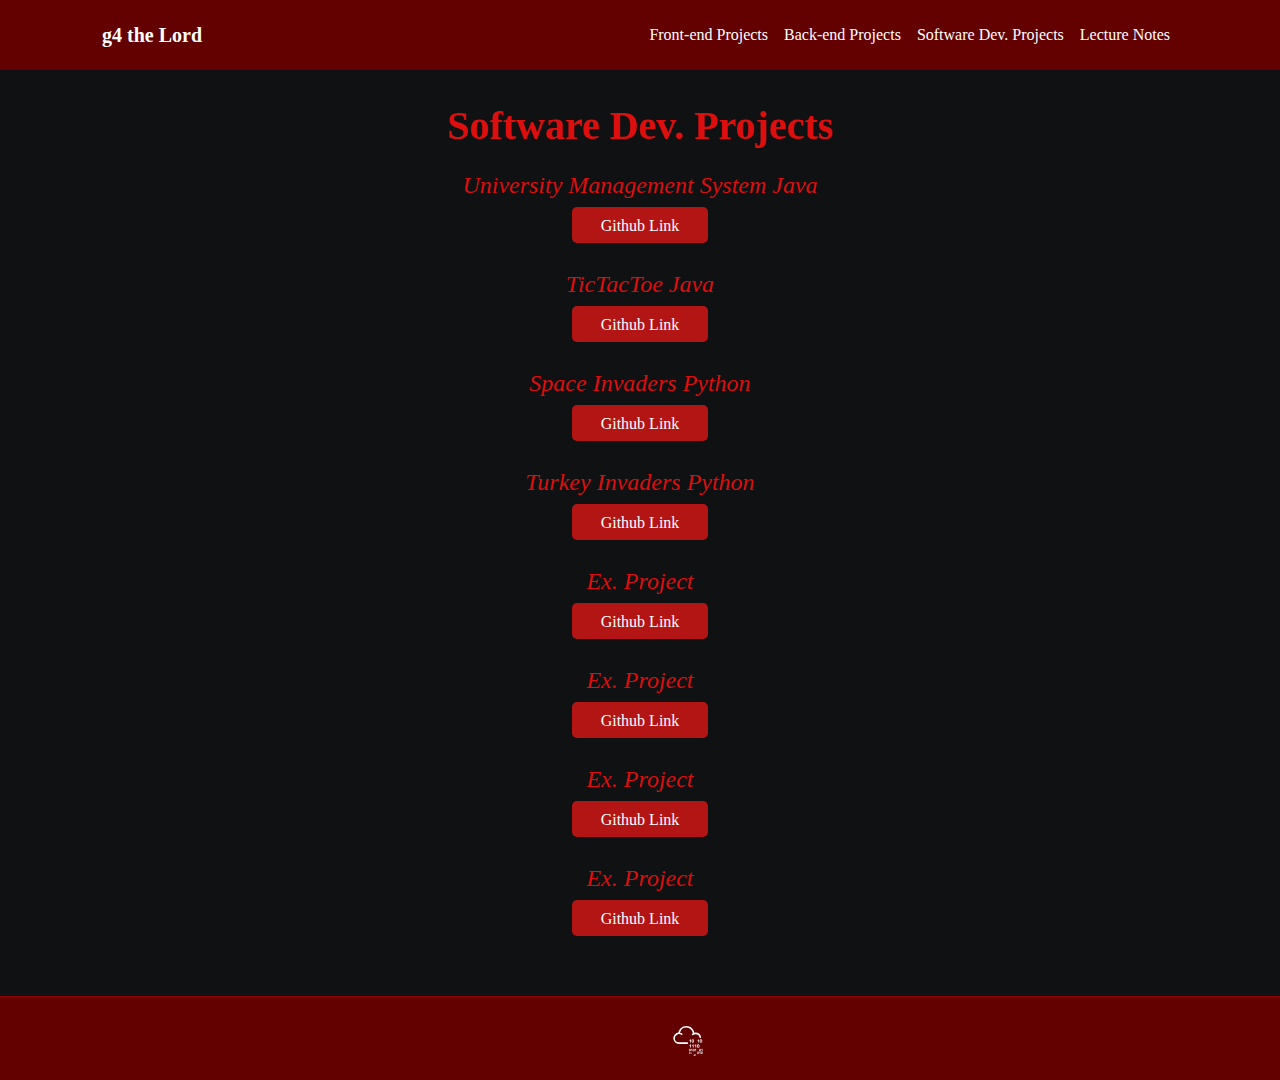
<file: softDevProjects/index.html>
<!DOCTYPE html>
<html lang="en">

<head>
    <meta charset="UTF-8">
    <meta name="Generator" content="EditPlus">
    <meta name="Author" content="g4">
    <meta name="Keywords" content="Python,Html,Css,Boostrap,Javascript,C#">
    <meta name="Description" content="Programming">
    <meta name="viewport" content="width=device-width, initial-scale=1.0">
    <title>G4stLy Software Projects</title>

    <!-- Google Fonts -->
    <link rel="preconnect" href="https://fonts.googleapis.com">
    <link rel="preconnect" href="https://fonts.gstatic.com" crossorigin>
    <link href="https://fonts.googleapis.com/css2?family=Ubuntu:ital,wght@0,400;1,300;1,700&display=swap"
        rel="stylesheet">
    <!-- Font Awesome -->
    <link rel="stylesheet" href="https://cdnjs.cloudflare.com/ajax/libs/font-awesome/6.1.1/css/all.min.css"
        integrity="sha512-KfkfwYDsLkIlwQp6LFnl8zNdLGxu9YAA1QvwINks4PhcElQSvqcyVLLD9aMhXd13uQjoXtEKNosOWaZqXgel0g=="
        crossorigin="anonymous" referrerpolicy="no-referrer" />
    <!-- Css-->
    <link rel="stylesheet" href="../../global.css">
    <link rel="stylesheet" href="../../main.css">
    <!-- Css Responsive -->
    <link rel="stylesheet" media="(max-width:500px)" href="../../mobile.css">

<body>

    <!-- Header / Navigation Bar -->

    <header class="bg-dark-red">
        <div class="container">
            <nav id="navbar">
                <h1 class="heading-small"> <a href="https://g4stlyx.github.io">g4 the Lord</a></h1>


                <ul>
                    <li><a href="/frontendProjects/index.html">Front-end Projects</a></li>
                    <li><a href="/backendProjects/index.html">Back-end Projects</a></li>
                    <li><a href="/softDevProjects/index.html">Software Dev. Projects</a></li>
                    <li><a href="/lectureNotes/index.html">Lecture Notes</a></li>
                </ul>

            </nav>
        </div>
    </header>

    <!-- Main Section-->

    <section id="main">
        <div class="name text-center" >
            <h1 class="heading-very-big">Software Dev. Projects</h1> <br>

            <p class="heading-medium">University Management System Java</p> <br>
            <a class="github" href="https://github.com/g4stlyx/uniManagement">Github Link</a>
            <br><br><br>
            
            <p class="heading-medium">TicTacToe Java</p> <br>
            <a class="github" href="https://github.com/g4stlyx/ticTacToeJava">Github Link</a>
            <br><br><br>
            
            <p class="heading-medium">Space Invaders Python</p> <br>
            <a class="github" href="https://github.com/g4stlyx/Space-Invaders">Github Link</a>
            <br><br><br>
            
            <p class="heading-medium">Turkey Invaders Python</p> <br>
            <a class="github" href="https://github.com/g4stlyx/turkeyInvaders">Github Link</a>
            <br><br><br>

            <p class="heading-medium">Ex. Project</p> <br>
            <a class="github" href="https://github.com/g4stlyx/">Github Link</a>
            <br><br><br>

            <p class="heading-medium">Ex. Project</p> <br>
            <a class="github" href="https://github.com/g4stlyx/">Github Link</a>
            <br><br><br>

            <p class="heading-medium">Ex. Project</p> <br>
            <a class="github" href="https://github.com/g4stlyx/">Github Link</a>
            <br><br><br>
            
            <p class="heading-medium">Ex. Project</p> <br>
            <a class="github" href="https://github.com/g4stlyx/">Github Link</a>
            <br><br><br>



        </div>
        
        
    </section>

      <!-- Footer / Contact Section -->

      <footer id="contact" class="bg-dark-red">

        <div class="contact-form">
                  
            <ul>
                <li><a href="https://linkedin.com/in/sef4/"><i class="fa-brands fa-linkedin-in"></i></a></li>
                <li><a href="https://github.com/g4stlyx"><i class="fa-brands fa-github"></i></a></li>
                <li><a href="https://instagram.com/g4stly_x"><i class="fa-brands fa-instagram"></i></a></li>
                <li><a href="https://tryhackme.com/p/g4stly"><svg xmlns="http://www.w3.org/2000/svg" width="30" height="30" viewBox="0 0 24 24"><path fill="currentColor" d="M10.705 0C7.54 0 4.902 2.285 4.349 5.291a4.525 4.525 0 0 0-4.107 4.5a4.525 4.525 0 0 0 4.52 4.52h6.761a.625.625 0 1 0 0-1.25H4.761a3.273 3.273 0 0 1-3.27-3.27A3.273 3.273 0 0 1 6.59 7.08a.625.625 0 0 0 .7-1.035a4.488 4.488 0 0 0-1.68-.69a5.223 5.223 0 0 1 5.096-4.104a5.221 5.221 0 0 1 5.174 4.57a4.489 4.489 0 0 0-.488.305a.625.625 0 1 0 .731 1.013a3.245 3.245 0 0 1 1.912-.616a3.278 3.278 0 0 1 3.203 2.61a.625.625 0 0 0 1.225-.251a4.533 4.533 0 0 0-4.428-3.61a4.54 4.54 0 0 0-.958.105C16.556 2.328 13.9 0 10.705 0zm5.192 10.64a.925.925 0 0 0-.462.108a.913.913 0 0 0-.313.29a1.27 1.27 0 0 0-.175.427a2.39 2.39 0 0 0-.054.514c0 .181.018.353.054.517c.036.164.095.307.175.43a.899.899 0 0 0 .313.297c.127.073.281.11.462.11c.18 0 .334-.037.46-.11a.897.897 0 0 0 .309-.296c.08-.124.137-.267.173-.431c.036-.164.054-.336.054-.517c0-.18-.018-.352-.054-.514a1.271 1.271 0 0 0-.173-.426a.901.901 0 0 0-.309-.291a.917.917 0 0 0-.46-.108zm6.486 0a.925.925 0 0 0-.462.108a.913.913 0 0 0-.313.29a1.27 1.27 0 0 0-.175.427a2.39 2.39 0 0 0-.053.514c0 .181.017.353.053.517c.036.164.095.307.175.43a.899.899 0 0 0 .313.297c.127.073.281.11.462.11c.18 0 .334-.037.46-.11a.897.897 0 0 0 .31-.296c.078-.124.136-.267.172-.431c.036-.164.054-.336.054-.517c0-.18-.018-.352-.054-.514a1.271 1.271 0 0 0-.173-.426a.901.901 0 0 0-.308-.291a.916.916 0 0 0-.461-.108zm-8.537.068l-.84.618l.313.43l.476-.368v1.877h.603v-2.557zm6.486 0l-.841.618l.314.43l.477-.368v1.877h.603v-2.557zm-4.435.445c.08 0 .143.028.193.084c.05.057.087.127.114.21c.026.083.044.173.054.269a2.541 2.541 0 0 1 0 .533c-.01.097-.028.187-.054.27a.584.584 0 0 1-.114.21a.243.243 0 0 1-.193.085a.248.248 0 0 1-.195-.086a.584.584 0 0 1-.118-.209a1.245 1.245 0 0 1-.056-.27a2.645 2.645 0 0 1 0-.533c.01-.096.029-.186.056-.27a.583.583 0 0 1 .118-.209a.25.25 0 0 1 .195-.084zm6.486 0c.08 0 .144.028.193.084c.05.057.087.127.114.21c.027.083.044.173.054.269a2.541 2.541 0 0 1 0 .533c-.01.097-.027.187-.054.27a.584.584 0 0 1-.114.21a.243.243 0 0 1-.193.085a.249.249 0 0 1-.195-.086a.581.581 0 0 1-.117-.209a1.245 1.245 0 0 1-.056-.27a2.642 2.642 0 0 1 0-.533c.01-.096.028-.186.056-.27a.58.58 0 0 1 .117-.209a.25.25 0 0 1 .195-.084zm-2.191 3.51a.93.93 0 0 0-.463.109a.908.908 0 0 0-.312.291c-.08.122-.139.263-.175.426a2.383 2.383 0 0 0-.054.514c0 .18.018.353.054.516c.036.164.094.308.175.432a.91.91 0 0 0 .312.296a.92.92 0 0 0 .463.11c.18 0 .333-.037.46-.11a.892.892 0 0 0 .308-.296a1.32 1.32 0 0 0 .174-.432c.036-.163.054-.335.054-.516c0-.18-.018-.352-.054-.514a1.274 1.274 0 0 0-.174-.426a.89.89 0 0 0-.309-.291a.918.918 0 0 0-.46-.108zm-6.402.07l-.841.617l.314.43l.476-.369v1.878h.604v-2.557zm2.125 0l-.841.617l.314.43l.477-.369v1.878h.603v-2.557zm2.116 0l-.84.617l.313.43l.477-.369v1.878h.603v-2.557zm2.16.443c.08 0 .144.028.194.085a.605.605 0 0 1 .114.21c.026.083.044.172.053.269a2.639 2.639 0 0 1 0 .532a1.28 1.28 0 0 1-.053.27a.585.585 0 0 1-.114.21a.244.244 0 0 1-.193.085a.25.25 0 0 1-.196-.085a.589.589 0 0 1-.117-.21a1.245 1.245 0 0 1-.056-.27a2.597 2.597 0 0 1 0-.532c.01-.097.028-.186.056-.27a.589.589 0 0 1 .117-.209a.249.249 0 0 1 .196-.085zm-6.729 3.073a.676.676 0 0 0-.335.078a.661.661 0 0 0-.227.211a.91.91 0 0 0-.127.31c-.027.118-.04.242-.04.373s.013.256.04.375a.93.93 0 0 0 .127.313a.65.65 0 0 0 .227.215c.092.053.204.08.335.08a.655.655 0 0 0 .334-.08a.65.65 0 0 0 .225-.215c.057-.09.1-.194.125-.313a1.75 1.75 0 0 0 .04-.375c0-.13-.014-.255-.04-.373a.931.931 0 0 0-.125-.31a.658.658 0 0 0-.225-.21a.667.667 0 0 0-.334-.08zm3.086 0a.675.675 0 0 0-.336.078a.661.661 0 0 0-.226.211a.907.907 0 0 0-.127.31a1.69 1.69 0 0 0-.04.373c0 .131.013.256.04.375a.928.928 0 0 0 .127.313c.058.09.134.162.226.215c.093.053.205.08.336.08a.655.655 0 0 0 .334-.08a.65.65 0 0 0 .224-.215c.058-.09.1-.194.126-.313a1.752 1.752 0 0 0 0-.748a.94.94 0 0 0-.126-.31a.657.657 0 0 0-.224-.21a.667.667 0 0 0-.334-.08zm5.108 0a.675.675 0 0 0-.336.078a.661.661 0 0 0-.226.211a.91.91 0 0 0-.127.31c-.027.118-.04.242-.04.373s.013.256.04.375a.931.931 0 0 0 .127.313c.058.09.134.162.226.215c.093.053.205.08.336.08c.13 0 .243-.027.334-.08a.65.65 0 0 0 .224-.215c.058-.09.1-.194.126-.313a1.75 1.75 0 0 0 .04-.375c0-.13-.014-.255-.04-.373a.943.943 0 0 0-.126-.31a.657.657 0 0 0-.224-.21a.668.668 0 0 0-.334-.08zm-6.658.05l-.61.448l.227.311l.346-.266v1.362h.438v-1.856zm3.068 0l-.61.448l.227.311l.346-.266v1.362h.438v-1.856zm5.108 0l-.611.448l.228.311l.346-.266v1.362h.438v-1.856zm-9.712.322c.058 0 .105.02.14.062a.421.421 0 0 1 .083.151a.96.96 0 0 1 .04.196a1.932 1.932 0 0 1 0 .386a.954.954 0 0 1-.04.197a.421.421 0 0 1-.083.152a.176.176 0 0 1-.14.061a.18.18 0 0 1-.141-.06a.427.427 0 0 1-.085-.153a.887.887 0 0 1-.041-.197a1.96 1.96 0 0 1 0-.386a.893.893 0 0 1 .04-.196a.42.42 0 0 1 .086-.151a.181.181 0 0 1 .141-.062zm3.086 0c.058 0 .104.02.14.062a.421.421 0 0 1 .082.151a.94.94 0 0 1 .04.196a1.906 1.906 0 0 1 0 .386a.93.93 0 0 1-.04.197a.421.421 0 0 1-.082.152a.176.176 0 0 1-.14.061a.18.18 0 0 1-.141-.06a.42.42 0 0 1-.086-.153a.846.846 0 0 1-.04-.197a1.965 1.965 0 0 1-.011-.195c0-.057.004-.121.01-.191a.849.849 0 0 1 .041-.196a.42.42 0 0 1 .086-.151a.182.182 0 0 1 .141-.062zm5.108 0c.058 0 .104.02.14.062a.421.421 0 0 1 .082.151a.92.92 0 0 1 .04.196a1.963 1.963 0 0 1 0 .386a.943.943 0 0 1-.04.197a.421.421 0 0 1-.082.152a.177.177 0 0 1-.14.061a.18.18 0 0 1-.142-.06a.437.437 0 0 1-.085-.153a.95.95 0 0 1-.04-.197a1.965 1.965 0 0 1-.011-.195c0-.057.004-.121.01-.191a.959.959 0 0 1 .04-.196a.47.47 0 0 1 .086-.151a.181.181 0 0 1 .142-.062zm-1.684 1.814a.675.675 0 0 0-.336.079a.66.66 0 0 0-.227.21a.91.91 0 0 0-.127.31a1.731 1.731 0 0 0 0 .748a.939.939 0 0 0 .127.314c.059.09.134.162.227.215c.093.053.205.08.336.08a.66.66 0 0 0 .334-.08a.648.648 0 0 0 .224-.215c.058-.09.1-.195.126-.314a1.737 1.737 0 0 0-.001-.747a.928.928 0 0 0-.125-.31a.65.65 0 0 0-.224-.211a.668.668 0 0 0-.334-.079zm3.063 0a.676.676 0 0 0-.336.079a.664.664 0 0 0-.227.21a.906.906 0 0 0-.127.31a1.74 1.74 0 0 0 0 .748a.936.936 0 0 0 .127.314a.66.66 0 0 0 .227.215c.092.053.204.08.336.08a.654.654 0 0 0 .334-.08a.648.648 0 0 0 .223-.215c.058-.09.1-.195.126-.314a1.74 1.74 0 0 0 0-.747a.928.928 0 0 0-.126-.31a.65.65 0 0 0-.223-.211a.666.666 0 0 0-.334-.079zm-1.545.05l-.611.448l.228.312l.346-.267v1.363h.438v-1.856zm-1.518.323c.057 0 .104.02.14.061a.42.42 0 0 1 .082.152a.91.91 0 0 1 .04.195a1.966 1.966 0 0 1 0 .387a.951.951 0 0 1-.04.197a.421.421 0 0 1-.082.152a.177.177 0 0 1-.14.06a.18.18 0 0 1-.142-.06a.428.428 0 0 1-.085-.152a.914.914 0 0 1-.04-.197a1.96 1.96 0 0 1-.011-.195c0-.058.003-.122.01-.192a.923.923 0 0 1 .041-.195c.02-.06.048-.11.085-.152a.181.181 0 0 1 .142-.061zm3.063 0c.057 0 .104.02.14.061a.42.42 0 0 1 .082.152a.94.94 0 0 1 .04.195a1.91 1.91 0 0 1 0 .387a.93.93 0 0 1-.04.197a.422.422 0 0 1-.083.152a.175.175 0 0 1-.14.06a.18.18 0 0 1-.141-.06a.423.423 0 0 1-.085-.152a.907.907 0 0 1-.04-.197a1.95 1.95 0 0 1 0-.387a.915.915 0 0 1 .04-.195c.02-.06.048-.11.085-.152a.182.182 0 0 1 .142-.061zm-9.713.185a.465.465 0 0 0-.232.055a.456.456 0 0 0-.157.146a.627.627 0 0 0-.089.215a1.168 1.168 0 0 0-.027.259c0 .09.009.177.027.26a.648.648 0 0 0 .089.216c.04.063.093.112.157.149a.459.459 0 0 0 .232.056c.09 0 .168-.02.231-.056a.45.45 0 0 0 .156-.149a.67.67 0 0 0 .087-.217a1.218 1.218 0 0 0 0-.518a.647.647 0 0 0-.087-.215a.448.448 0 0 0-.156-.146a.458.458 0 0 0-.23-.055zm1.052.035l-.423.31l.158.217l.24-.185v.944h.303v-1.286zm-1.052.224c.04 0 .073.014.097.042a.284.284 0 0 1 .057.105a.69.69 0 0 1 .028.136c.004.049.007.092.007.133c0 .04-.003.086-.007.135a.684.684 0 0 1-.028.136a.285.285 0 0 1-.057.105a.123.123 0 0 1-.097.043a.125.125 0 0 1-.098-.043a.298.298 0 0 1-.059-.105a.612.612 0 0 1-.028-.136a1.39 1.39 0 0 1 0-.268a.62.62 0 0 1 .028-.136a.297.297 0 0 1 .06-.105a.125.125 0 0 1 .097-.042zm3.775 1.394a.463.463 0 0 0-.232.054a.452.452 0 0 0-.157.146a.621.621 0 0 0-.088.214a1.19 1.19 0 0 0 0 .519a.641.641 0 0 0 .088.217a.46.46 0 0 0 .157.15a.458.458 0 0 0 .232.054a.454.454 0 0 0 .232-.055a.45.45 0 0 0 .155-.149a.664.664 0 0 0 .087-.217a1.189 1.189 0 0 0 0-.519a.642.642 0 0 0-.087-.214a.446.446 0 0 0-.155-.146a.459.459 0 0 0-.232-.054zm1.052.034l-.423.31l.158.216l.24-.185v.945h.303V22.68zm-1.052.223c.04 0 .073.014.098.043a.3.3 0 0 1 .057.105a.643.643 0 0 1 .027.135a1.31 1.31 0 0 1 0 .268a.654.654 0 0 1-.027.137a.307.307 0 0 1-.057.105a.124.124 0 0 1-.098.042a.125.125 0 0 1-.098-.042a.293.293 0 0 1-.059-.105a.618.618 0 0 1-.028-.137a1.364 1.364 0 0 1 0-.268a.612.612 0 0 1 .028-.135a.287.287 0 0 1 .06-.105a.123.123 0 0 1 .097-.043z"/></svg></a></li>
            </ul>
        
        </div>
      </footer>

      








</body>

</html>
</file>
<file: global.css>
/* Text */

.text-center {
    text-align: center;
}

.heading-very-small{
    font-size: 0.75rem;
}

.heading-small {
    font-size: 1.25rem;
}

.heading-medium {
    font-size: 1.5rem;
}

.heading-big {
    font-size: 1.75rem;
}

.heading-very-big {
    font-size: 2.5rem;
}

/* Colors */

.bg-dark-red{
    background: rgb(99, 0, 0) ;
}

.bg-light-red{
    background:rgb(221, 14, 14) ;
}

.bg-red{
    background:rgb(221, 14, 14);
}

/* Buttons */

.btn {
    margin-top:1.25rem;
    padding:0.6rem 1.8rem;
    border-radius: 5px;
    letter-spacing: 0.5px;
    background:rgb(221, 14, 14) !important;
}

.btn:hover{
    background-color: rgb(238, 198, 198);
    color: rgb(0, 0, 0);
}

.btn-red{
    background:rgb(221, 14, 14);
}

.btn-red:hover{
    background:black;
    color:rgb(221, 14, 14);
    border: 1px solid rgb(221, 14, 14) ;
}

.btn-dark-red{
    background: darkred;
}

.btn-dark-red:hover{
    background:black;
    color:darkred;
    border: 1px solid darkred;
}

.btn-block{
    width:100%;
    text-align:center;
}

/* Forms */

.form-group{
    padding:0.25rem 0;
}

.form-group label{
    display: block;
}

.form-control{
    width: 100%;
    padding:0.4rem;
    font-size: 1rem;
    resize: none;
}

/* Container */

.container {
    max-width: 1100px;
    margin:0 auto;
}
</file>
<file: main.css>
body{
    background-color: rgb(15, 17, 19);
}

/* Navbar */
* {
    margin:0;
    padding:0;
    box-sizing: border-box;
}

a{
    text-decoration: none;
    color:#fff;

}

html{
    font-family: "font-family: 'Ubuntu', sans-serif;";
}

#navbar{
    color:#fff;
    display:flex;
    justify-content: space-between ;
    align-items: center;
    padding: 0 0.75rem;
    height: 70px;
}

#navbar ul {
    list-style: none;
    display: flex;
    align-items:center;
}

#navbar ul li a {
    padding: 0.5rem;
}

#navbar ul li a:hover {
    background:rgb(221, 14, 14) ;
    border-radius: 4px;
}

/* Home & About Section */

#main{
    display:flex;
    flex-direction: column;
    min-height: 800px;
    align-items: center;
    padding:2rem;
    border-bottom: 1px solid darkred;
}

#main .name h1{
    margin-bottom: 0.3rem;
    color: rgb(221, 14, 14) ;
}

#main .name h2{
    margin-bottom: 0.3rem;
    color: rgb(221, 14, 14) ;
}

#main .name h3{
    margin-bottom: 0.3rem;
    color: rgb(221, 14, 14) ;
}

#main .name p{
    opacity:0.6rem;
    font-style:italic;
    font-size: 1.5rem;
    color:rgb(221, 14, 14) ;
}

#main .github{
    margin-top:1.25rem;
    background-color: rgb(179, 20, 20) ;
    color:#fff;
    padding:0.6rem 1.8rem;
    border-radius: 5px;
}

#main .github:hover{
    background:rgb(15, 17, 19);
    color:rgb(221, 14, 14) ;
    border: 1px solid rgb(221, 14, 14) ;
}



/* Mainpage */

#main{
    background-color: rgb(15, 17, 19) !important;
}

#main .latest-projects{
    margin-top:40px !important;
    margin-bottom:20px !important;
}

#main .about-text{
    color:rgb(221, 14, 14) !important;
}



/* Footer/ Contact Section*/

#contact{
    color:#fff;
    padding:1rem;
}

#contact .contact-form{
    max-width: 700px;
    margin-left:auto;
    margin-right:auto;
    display:flex;
    flex-direction: column;
}

#contact .contact-form ul{
    list-style: none;
    display: flex;
    margin-top:0.8rem;
    align-self: center;
}

#contact .contact-form ul li a{
    padding:1rem;
    font-size:2rem;
}

#contact .contact-form ul li a:hover{
    opacity: 0.5;
}
</file>
<file: mobile.css>
#navbar{
    flex-direction: column;
    padding-top:0.5rem;
    padding-bottom:0.5rem;
    overflow: hidden;
    height: 80px;
}

img{
    max-width: 100%;
    height: auto;
}
</file>
<file: tablet.css>
img{
    max-width: 100%;
    height: auto;
}
</file>
